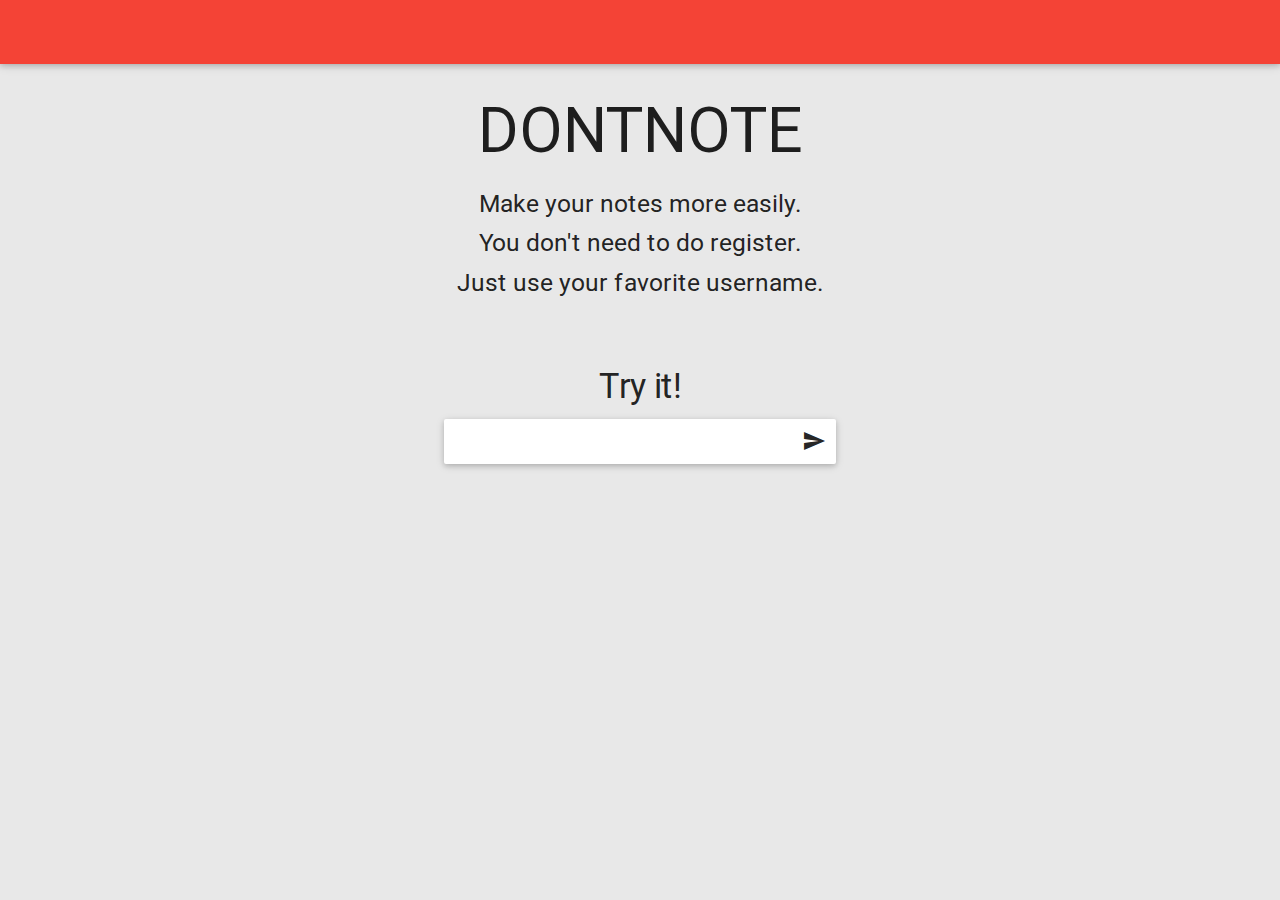
<file: index.html>
<!doctype html> <html class="no-js"> <head> <meta charset="utf-8"> <title></title> <meta name="description" content=""> <meta name="viewport" content="width=device-width,initial-scale=1"> <link href="http://fonts.googleapis.com/icon?family=Material+Icons" rel="stylesheet"><!-- Place favicon.ico and apple-touch-icon.png in the root directory --> <link rel="stylesheet" href="styles/vendor.9bed8a72.css"> <link rel="stylesheet" href="styles/main.7bbfb145.css"> </head> <body data-ng-app="note-app"><!--[if lt IE 7]>
      <p class="browsehappy">You are using an <strong>outdated</strong> browser. Please <a href="http://browsehappy.com/">upgrade your browser</a> to improve your experience.</p>
    <![endif]--> <nav class="red"> <div class="nav-wrapper"> </div> </nav> <div class="container"> <div data-ng-view=""></div> </div> <script>!function(A,n,g,u,l,a,r){A.GoogleAnalyticsObject=l,A[l]=A[l]||function(){
       (A[l].q=A[l].q||[]).push(arguments)},A[l].l=+new Date,a=n.createElement(g),
       r=n.getElementsByTagName(g)[0],a.src=u,r.parentNode.insertBefore(a,r)
       }(window,document,'script','//www.google-analytics.com/analytics.js','ga');

       ga('create', 'UA-XXXXX-X');
       ga('send', 'pageview');</script> <script src="scripts/vendor.ee5827a1.js"></script> <script src="scripts/scripts.a61bd791.js"></script>
</file>
<file: styles/vendor.9bed8a72.css>
.btn,.btn-flat,.btn-large,.waves-effect,a{-webkit-tap-highlight-color:transparent}.btn,.btn-large,a{text-decoration:none}img,legend{border:0}legend,ul{padding:0}.fade-in,ul.staggered-list li{opacity:0}.pagination li,table.centered tbody tr td,table.centered thead tr th{text-align:center}table.bordered>tbody>tr,table.bordered>thead>tr,thead{border-bottom:1px solid #d0d0d0}.tabs,.truncate,nav .brand-logo{white-space:nowrap}.clearfix,.row:after,.toast{clear:both}.picker__table,table{border-collapse:collapse;border-spacing:0}.materialize-red{background-color:#e51c23!important}.materialize-red-text{color:#e51c23!important}.materialize-red.lighten-5{background-color:#fdeaeb!important}.materialize-red-text.text-lighten-5{color:#fdeaeb!important}.materialize-red.lighten-4{background-color:#f8c1c3!important}.materialize-red-text.text-lighten-4{color:#f8c1c3!important}.materialize-red.lighten-3{background-color:#f3989b!important}.materialize-red-text.text-lighten-3{color:#f3989b!important}.materialize-red.lighten-2{background-color:#ee6e73!important}.materialize-red-text.text-lighten-2{color:#ee6e73!important}.materialize-red.lighten-1{background-color:#ea454b!important}.materialize-red-text.text-lighten-1{color:#ea454b!important}.materialize-red.darken-1{background-color:#d0181e!important}.materialize-red-text.text-darken-1{color:#d0181e!important}.materialize-red.darken-2{background-color:#b9151b!important}.materialize-red-text.text-darken-2{color:#b9151b!important}.materialize-red.darken-3{background-color:#a21318!important}.materialize-red-text.text-darken-3{color:#a21318!important}.materialize-red.darken-4{background-color:#8b1014!important}.materialize-red-text.text-darken-4{color:#8b1014!important}.red{background-color:#F44336!important}.red-text{color:#F44336!important}.red.lighten-5{background-color:#FFEBEE!important}.red-text.text-lighten-5{color:#FFEBEE!important}.red.lighten-4{background-color:#FFCDD2!important}.red-text.text-lighten-4{color:#FFCDD2!important}.red.lighten-3{background-color:#EF9A9A!important}.red-text.text-lighten-3{color:#EF9A9A!important}.red.lighten-2{background-color:#E57373!important}.red-text.text-lighten-2{color:#E57373!important}.red.lighten-1{background-color:#EF5350!important}.red-text.text-lighten-1{color:#EF5350!important}.red.darken-1{background-color:#E53935!important}.red-text.text-darken-1{color:#E53935!important}.red.darken-2{background-color:#D32F2F!important}.red-text.text-darken-2{color:#D32F2F!important}.red.darken-3{background-color:#C62828!important}.red-text.text-darken-3{color:#C62828!important}.red.darken-4{background-color:#B71C1C!important}.red-text.text-darken-4{color:#B71C1C!important}.red.accent-1{background-color:#FF8A80!important}.red-text.text-accent-1{color:#FF8A80!important}.red.accent-2{background-color:#FF5252!important}.red-text.text-accent-2{color:#FF5252!important}.red.accent-3{background-color:#FF1744!important}.red-text.text-accent-3{color:#FF1744!important}.red.accent-4{background-color:#D50000!important}.red-text.text-accent-4{color:#D50000!important}.pink{background-color:#e91e63!important}.pink-text{color:#e91e63!important}.pink.lighten-5{background-color:#fce4ec!important}.pink-text.text-lighten-5{color:#fce4ec!important}.pink.lighten-4{background-color:#f8bbd0!important}.pink-text.text-lighten-4{color:#f8bbd0!important}.pink.lighten-3{background-color:#f48fb1!important}.pink-text.text-lighten-3{color:#f48fb1!important}.pink.lighten-2{background-color:#f06292!important}.pink-text.text-lighten-2{color:#f06292!important}.pink.lighten-1{background-color:#ec407a!important}.pink-text.text-lighten-1{color:#ec407a!important}.pink.darken-1{background-color:#d81b60!important}.pink-text.text-darken-1{color:#d81b60!important}.pink.darken-2{background-color:#c2185b!important}.pink-text.text-darken-2{color:#c2185b!important}.pink.darken-3{background-color:#ad1457!important}.pink-text.text-darken-3{color:#ad1457!important}.pink.darken-4{background-color:#880e4f!important}.pink-text.text-darken-4{color:#880e4f!important}.pink.accent-1{background-color:#ff80ab!important}.pink-text.text-accent-1{color:#ff80ab!important}.pink.accent-2{background-color:#ff4081!important}.pink-text.text-accent-2{color:#ff4081!important}.pink.accent-3{background-color:#f50057!important}.pink-text.text-accent-3{color:#f50057!important}.pink.accent-4{background-color:#c51162!important}.pink-text.text-accent-4{color:#c51162!important}.purple{background-color:#9c27b0!important}.purple-text{color:#9c27b0!important}.purple.lighten-5{background-color:#f3e5f5!important}.purple-text.text-lighten-5{color:#f3e5f5!important}.purple.lighten-4{background-color:#e1bee7!important}.purple-text.text-lighten-4{color:#e1bee7!important}.purple.lighten-3{background-color:#ce93d8!important}.purple-text.text-lighten-3{color:#ce93d8!important}.purple.lighten-2{background-color:#ba68c8!important}.purple-text.text-lighten-2{color:#ba68c8!important}.purple.lighten-1{background-color:#ab47bc!important}.purple-text.text-lighten-1{color:#ab47bc!important}.purple.darken-1{background-color:#8e24aa!important}.purple-text.text-darken-1{color:#8e24aa!important}.purple.darken-2{background-color:#7b1fa2!important}.purple-text.text-darken-2{color:#7b1fa2!important}.purple.darken-3{background-color:#6a1b9a!important}.purple-text.text-darken-3{color:#6a1b9a!important}.purple.darken-4{background-color:#4a148c!important}.purple-text.text-darken-4{color:#4a148c!important}.purple.accent-1{background-color:#ea80fc!important}.purple-text.text-accent-1{color:#ea80fc!important}.purple.accent-2{background-color:#e040fb!important}.purple-text.text-accent-2{color:#e040fb!important}.purple.accent-3{background-color:#d500f9!important}.purple-text.text-accent-3{color:#d500f9!important}.purple.accent-4{background-color:#a0f!important}.purple-text.text-accent-4{color:#a0f!important}.deep-purple{background-color:#673ab7!important}.deep-purple-text{color:#673ab7!important}.deep-purple.lighten-5{background-color:#ede7f6!important}.deep-purple-text.text-lighten-5{color:#ede7f6!important}.deep-purple.lighten-4{background-color:#d1c4e9!important}.deep-purple-text.text-lighten-4{color:#d1c4e9!important}.deep-purple.lighten-3{background-color:#b39ddb!important}.deep-purple-text.text-lighten-3{color:#b39ddb!important}.deep-purple.lighten-2{background-color:#9575cd!important}.deep-purple-text.text-lighten-2{color:#9575cd!important}.deep-purple.lighten-1{background-color:#7e57c2!important}.deep-purple-text.text-lighten-1{color:#7e57c2!important}.deep-purple.darken-1{background-color:#5e35b1!important}.deep-purple-text.text-darken-1{color:#5e35b1!important}.deep-purple.darken-2{background-color:#512da8!important}.deep-purple-text.text-darken-2{color:#512da8!important}.deep-purple.darken-3{background-color:#4527a0!important}.deep-purple-text.text-darken-3{color:#4527a0!important}.deep-purple.darken-4{background-color:#311b92!important}.deep-purple-text.text-darken-4{color:#311b92!important}.deep-purple.accent-1{background-color:#b388ff!important}.deep-purple-text.text-accent-1{color:#b388ff!important}.deep-purple.accent-2{background-color:#7c4dff!important}.deep-purple-text.text-accent-2{color:#7c4dff!important}.deep-purple.accent-3{background-color:#651fff!important}.deep-purple-text.text-accent-3{color:#651fff!important}.deep-purple.accent-4{background-color:#6200ea!important}.deep-purple-text.text-accent-4{color:#6200ea!important}.indigo{background-color:#3f51b5!important}.indigo-text{color:#3f51b5!important}.indigo.lighten-5{background-color:#e8eaf6!important}.indigo-text.text-lighten-5{color:#e8eaf6!important}.indigo.lighten-4{background-color:#c5cae9!important}.indigo-text.text-lighten-4{color:#c5cae9!important}.indigo.lighten-3{background-color:#9fa8da!important}.indigo-text.text-lighten-3{color:#9fa8da!important}.indigo.lighten-2{background-color:#7986cb!important}.indigo-text.text-lighten-2{color:#7986cb!important}.indigo.lighten-1{background-color:#5c6bc0!important}.indigo-text.text-lighten-1{color:#5c6bc0!important}.indigo.darken-1{background-color:#3949ab!important}.indigo-text.text-darken-1{color:#3949ab!important}.indigo.darken-2{background-color:#303f9f!important}.indigo-text.text-darken-2{color:#303f9f!important}.indigo.darken-3{background-color:#283593!important}.indigo-text.text-darken-3{color:#283593!important}.indigo.darken-4{background-color:#1a237e!important}.indigo-text.text-darken-4{color:#1a237e!important}.indigo.accent-1{background-color:#8c9eff!important}.indigo-text.text-accent-1{color:#8c9eff!important}.indigo.accent-2{background-color:#536dfe!important}.indigo-text.text-accent-2{color:#536dfe!important}.indigo.accent-3{background-color:#3d5afe!important}.indigo-text.text-accent-3{color:#3d5afe!important}.indigo.accent-4{background-color:#304ffe!important}.indigo-text.text-accent-4{color:#304ffe!important}.blue{background-color:#2196F3!important}.blue-text{color:#2196F3!important}.blue.lighten-5{background-color:#E3F2FD!important}.blue-text.text-lighten-5{color:#E3F2FD!important}.blue.lighten-4{background-color:#BBDEFB!important}.blue-text.text-lighten-4{color:#BBDEFB!important}.blue.lighten-3{background-color:#90CAF9!important}.blue-text.text-lighten-3{color:#90CAF9!important}.blue.lighten-2{background-color:#64B5F6!important}.blue-text.text-lighten-2{color:#64B5F6!important}.blue.lighten-1{background-color:#42A5F5!important}.blue-text.text-lighten-1{color:#42A5F5!important}.blue.darken-1{background-color:#1E88E5!important}.blue-text.text-darken-1{color:#1E88E5!important}.blue.darken-2{background-color:#1976D2!important}.blue-text.text-darken-2{color:#1976D2!important}.blue.darken-3{background-color:#1565C0!important}.blue-text.text-darken-3{color:#1565C0!important}.blue.darken-4{background-color:#0D47A1!important}.blue-text.text-darken-4{color:#0D47A1!important}.blue.accent-1{background-color:#82B1FF!important}.blue-text.text-accent-1{color:#82B1FF!important}.blue.accent-2{background-color:#448AFF!important}.blue-text.text-accent-2{color:#448AFF!important}.blue.accent-3{background-color:#2979FF!important}.blue-text.text-accent-3{color:#2979FF!important}.blue.accent-4{background-color:#2962FF!important}.blue-text.text-accent-4{color:#2962FF!important}.light-blue{background-color:#03a9f4!important}.light-blue-text{color:#03a9f4!important}.light-blue.lighten-5{background-color:#e1f5fe!important}.light-blue-text.text-lighten-5{color:#e1f5fe!important}.light-blue.lighten-4{background-color:#b3e5fc!important}.light-blue-text.text-lighten-4{color:#b3e5fc!important}.light-blue.lighten-3{background-color:#81d4fa!important}.light-blue-text.text-lighten-3{color:#81d4fa!important}.light-blue.lighten-2{background-color:#4fc3f7!important}.light-blue-text.text-lighten-2{color:#4fc3f7!important}.light-blue.lighten-1{background-color:#29b6f6!important}.light-blue-text.text-lighten-1{color:#29b6f6!important}.light-blue.darken-1{background-color:#039be5!important}.light-blue-text.text-darken-1{color:#039be5!important}.light-blue.darken-2{background-color:#0288d1!important}.light-blue-text.text-darken-2{color:#0288d1!important}.light-blue.darken-3{background-color:#0277bd!important}.light-blue-text.text-darken-3{color:#0277bd!important}.light-blue.darken-4{background-color:#01579b!important}.light-blue-text.text-darken-4{color:#01579b!important}.light-blue.accent-1{background-color:#80d8ff!important}.light-blue-text.text-accent-1{color:#80d8ff!important}.light-blue.accent-2{background-color:#40c4ff!important}.light-blue-text.text-accent-2{color:#40c4ff!important}.light-blue.accent-3{background-color:#00b0ff!important}.light-blue-text.text-accent-3{color:#00b0ff!important}.light-blue.accent-4{background-color:#0091ea!important}.light-blue-text.text-accent-4{color:#0091ea!important}.cyan{background-color:#00bcd4!important}.cyan-text{color:#00bcd4!important}.cyan.lighten-5{background-color:#e0f7fa!important}.cyan-text.text-lighten-5{color:#e0f7fa!important}.cyan.lighten-4{background-color:#b2ebf2!important}.cyan-text.text-lighten-4{color:#b2ebf2!important}.cyan.lighten-3{background-color:#80deea!important}.cyan-text.text-lighten-3{color:#80deea!important}.cyan.lighten-2{background-color:#4dd0e1!important}.cyan-text.text-lighten-2{color:#4dd0e1!important}.cyan.lighten-1{background-color:#26c6da!important}.cyan-text.text-lighten-1{color:#26c6da!important}.cyan.darken-1{background-color:#00acc1!important}.cyan-text.text-darken-1{color:#00acc1!important}.cyan.darken-2{background-color:#0097a7!important}.cyan-text.text-darken-2{color:#0097a7!important}.cyan.darken-3{background-color:#00838f!important}.cyan-text.text-darken-3{color:#00838f!important}.cyan.darken-4{background-color:#006064!important}.cyan-text.text-darken-4{color:#006064!important}.cyan.accent-1{background-color:#84ffff!important}.cyan-text.text-accent-1{color:#84ffff!important}.cyan.accent-2{background-color:#18ffff!important}.cyan-text.text-accent-2{color:#18ffff!important}.cyan.accent-3{background-color:#00e5ff!important}.cyan-text.text-accent-3{color:#00e5ff!important}.cyan.accent-4{background-color:#00b8d4!important}.cyan-text.text-accent-4{color:#00b8d4!important}.teal{background-color:#009688!important}.teal-text{color:#009688!important}.teal.lighten-5{background-color:#e0f2f1!important}.teal-text.text-lighten-5{color:#e0f2f1!important}.teal.lighten-4{background-color:#b2dfdb!important}.teal-text.text-lighten-4{color:#b2dfdb!important}.teal.lighten-3{background-color:#80cbc4!important}.teal-text.text-lighten-3{color:#80cbc4!important}.teal.lighten-2{background-color:#4db6ac!important}.teal-text.text-lighten-2{color:#4db6ac!important}.teal.lighten-1{background-color:#26a69a!important}.teal-text.text-lighten-1{color:#26a69a!important}.teal.darken-1{background-color:#00897b!important}.teal-text.text-darken-1{color:#00897b!important}.teal.darken-2{background-color:#00796b!important}.teal-text.text-darken-2{color:#00796b!important}.teal.darken-3{background-color:#00695c!important}.teal-text.text-darken-3{color:#00695c!important}.teal.darken-4{background-color:#004d40!important}.teal-text.text-darken-4{color:#004d40!important}.teal.accent-1{background-color:#a7ffeb!important}.teal-text.text-accent-1{color:#a7ffeb!important}.teal.accent-2{background-color:#64ffda!important}.teal-text.text-accent-2{color:#64ffda!important}.teal.accent-3{background-color:#1de9b6!important}.teal-text.text-accent-3{color:#1de9b6!important}.teal.accent-4{background-color:#00bfa5!important}.teal-text.text-accent-4{color:#00bfa5!important}.green{background-color:#4CAF50!important}.green-text{color:#4CAF50!important}.green.lighten-5{background-color:#E8F5E9!important}.green-text.text-lighten-5{color:#E8F5E9!important}.green.lighten-4{background-color:#C8E6C9!important}.green-text.text-lighten-4{color:#C8E6C9!important}.green.lighten-3{background-color:#A5D6A7!important}.green-text.text-lighten-3{color:#A5D6A7!important}.green.lighten-2{background-color:#81C784!important}.green-text.text-lighten-2{color:#81C784!important}.green.lighten-1{background-color:#66BB6A!important}.green-text.text-lighten-1{color:#66BB6A!important}.green.darken-1{background-color:#43A047!important}.green-text.text-darken-1{color:#43A047!important}.green.darken-2{background-color:#388E3C!important}.green-text.text-darken-2{color:#388E3C!important}.green.darken-3{background-color:#2E7D32!important}.green-text.text-darken-3{color:#2E7D32!important}.green.darken-4{background-color:#1B5E20!important}.green-text.text-darken-4{color:#1B5E20!important}.green.accent-1{background-color:#B9F6CA!important}.green-text.text-accent-1{color:#B9F6CA!important}.green.accent-2{background-color:#69F0AE!important}.green-text.text-accent-2{color:#69F0AE!important}.green.accent-3{background-color:#00E676!important}.green-text.text-accent-3{color:#00E676!important}.green.accent-4{background-color:#00C853!important}.green-text.text-accent-4{color:#00C853!important}.light-green{background-color:#8bc34a!important}.light-green-text{color:#8bc34a!important}.light-green.lighten-5{background-color:#f1f8e9!important}.light-green-text.text-lighten-5{color:#f1f8e9!important}.light-green.lighten-4{background-color:#dcedc8!important}.light-green-text.text-lighten-4{color:#dcedc8!important}.light-green.lighten-3{background-color:#c5e1a5!important}.light-green-text.text-lighten-3{color:#c5e1a5!important}.light-green.lighten-2{background-color:#aed581!important}.light-green-text.text-lighten-2{color:#aed581!important}.light-green.lighten-1{background-color:#9ccc65!important}.light-green-text.text-lighten-1{color:#9ccc65!important}.light-green.darken-1{background-color:#7cb342!important}.light-green-text.text-darken-1{color:#7cb342!important}.light-green.darken-2{background-color:#689f38!important}.light-green-text.text-darken-2{color:#689f38!important}.light-green.darken-3{background-color:#558b2f!important}.light-green-text.text-darken-3{color:#558b2f!important}.light-green.darken-4{background-color:#33691e!important}.light-green-text.text-darken-4{color:#33691e!important}.light-green.accent-1{background-color:#ccff90!important}.light-green-text.text-accent-1{color:#ccff90!important}.light-green.accent-2{background-color:#b2ff59!important}.light-green-text.text-accent-2{color:#b2ff59!important}.light-green.accent-3{background-color:#76ff03!important}.light-green-text.text-accent-3{color:#76ff03!important}.light-green.accent-4{background-color:#64dd17!important}.light-green-text.text-accent-4{color:#64dd17!important}.lime{background-color:#cddc39!important}.lime-text{color:#cddc39!important}.lime.lighten-5{background-color:#f9fbe7!important}.lime-text.text-lighten-5{color:#f9fbe7!important}.lime.lighten-4{background-color:#f0f4c3!important}.lime-text.text-lighten-4{color:#f0f4c3!important}.lime.lighten-3{background-color:#e6ee9c!important}.lime-text.text-lighten-3{color:#e6ee9c!important}.lime.lighten-2{background-color:#dce775!important}.lime-text.text-lighten-2{color:#dce775!important}.lime.lighten-1{background-color:#d4e157!important}.lime-text.text-lighten-1{color:#d4e157!important}.lime.darken-1{background-color:#c0ca33!important}.lime-text.text-darken-1{color:#c0ca33!important}.lime.darken-2{background-color:#afb42b!important}.lime-text.text-darken-2{color:#afb42b!important}.lime.darken-3{background-color:#9e9d24!important}.lime-text.text-darken-3{color:#9e9d24!important}.lime.darken-4{background-color:#827717!important}.lime-text.text-darken-4{color:#827717!important}.lime.accent-1{background-color:#f4ff81!important}.lime-text.text-accent-1{color:#f4ff81!important}.lime.accent-2{background-color:#eeff41!important}.lime-text.text-accent-2{color:#eeff41!important}.lime.accent-3{background-color:#c6ff00!important}.lime-text.text-accent-3{color:#c6ff00!important}.lime.accent-4{background-color:#aeea00!important}.lime-text.text-accent-4{color:#aeea00!important}.yellow{background-color:#ffeb3b!important}.yellow-text{color:#ffeb3b!important}.yellow.lighten-5{background-color:#fffde7!important}.yellow-text.text-lighten-5{color:#fffde7!important}.yellow.lighten-4{background-color:#fff9c4!important}.yellow-text.text-lighten-4{color:#fff9c4!important}.yellow.lighten-3{background-color:#fff59d!important}.yellow-text.text-lighten-3{color:#fff59d!important}.yellow.lighten-2{background-color:#fff176!important}.yellow-text.text-lighten-2{color:#fff176!important}.yellow.lighten-1{background-color:#ffee58!important}.yellow-text.text-lighten-1{color:#ffee58!important}.yellow.darken-1{background-color:#fdd835!important}.yellow-text.text-darken-1{color:#fdd835!important}.yellow.darken-2{background-color:#fbc02d!important}.yellow-text.text-darken-2{color:#fbc02d!important}.yellow.darken-3{background-color:#f9a825!important}.yellow-text.text-darken-3{color:#f9a825!important}.yellow.darken-4{background-color:#f57f17!important}.yellow-text.text-darken-4{color:#f57f17!important}.yellow.accent-1{background-color:#ffff8d!important}.yellow-text.text-accent-1{color:#ffff8d!important}.yellow.accent-2{background-color:#ff0!important}.yellow-text.text-accent-2{color:#ff0!important}.yellow.accent-3{background-color:#ffea00!important}.yellow-text.text-accent-3{color:#ffea00!important}.yellow.accent-4{background-color:#ffd600!important}.yellow-text.text-accent-4{color:#ffd600!important}.amber{background-color:#ffc107!important}.amber-text{color:#ffc107!important}.amber.lighten-5{background-color:#fff8e1!important}.amber-text.text-lighten-5{color:#fff8e1!important}.amber.lighten-4{background-color:#ffecb3!important}.amber-text.text-lighten-4{color:#ffecb3!important}.amber.lighten-3{background-color:#ffe082!important}.amber-text.text-lighten-3{color:#ffe082!important}.amber.lighten-2{background-color:#ffd54f!important}.amber-text.text-lighten-2{color:#ffd54f!important}.amber.lighten-1{background-color:#ffca28!important}.amber-text.text-lighten-1{color:#ffca28!important}.amber.darken-1{background-color:#ffb300!important}.amber-text.text-darken-1{color:#ffb300!important}.amber.darken-2{background-color:#ffa000!important}.amber-text.text-darken-2{color:#ffa000!important}.amber.darken-3{background-color:#ff8f00!important}.amber-text.text-darken-3{color:#ff8f00!important}.amber.darken-4{background-color:#ff6f00!important}.amber-text.text-darken-4{color:#ff6f00!important}.amber.accent-1{background-color:#ffe57f!important}.amber-text.text-accent-1{color:#ffe57f!important}.amber.accent-2{background-color:#ffd740!important}.amber-text.text-accent-2{color:#ffd740!important}.amber.accent-3{background-color:#ffc400!important}.amber-text.text-accent-3{color:#ffc400!important}.amber.accent-4{background-color:#ffab00!important}.amber-text.text-accent-4{color:#ffab00!important}.orange{background-color:#ff9800!important}.orange-text{color:#ff9800!important}.orange.lighten-5{background-color:#fff3e0!important}.orange-text.text-lighten-5{color:#fff3e0!important}.orange.lighten-4{background-color:#ffe0b2!important}.orange-text.text-lighten-4{color:#ffe0b2!important}.orange.lighten-3{background-color:#ffcc80!important}.orange-text.text-lighten-3{color:#ffcc80!important}.orange.lighten-2{background-color:#ffb74d!important}.orange-text.text-lighten-2{color:#ffb74d!important}.orange.lighten-1{background-color:#ffa726!important}.orange-text.text-lighten-1{color:#ffa726!important}.orange.darken-1{background-color:#fb8c00!important}.orange-text.text-darken-1{color:#fb8c00!important}.orange.darken-2{background-color:#f57c00!important}.orange-text.text-darken-2{color:#f57c00!important}.orange.darken-3{background-color:#ef6c00!important}.orange-text.text-darken-3{color:#ef6c00!important}.orange.darken-4{background-color:#e65100!important}.orange-text.text-darken-4{color:#e65100!important}.orange.accent-1{background-color:#ffd180!important}.orange-text.text-accent-1{color:#ffd180!important}.orange.accent-2{background-color:#ffab40!important}.orange-text.text-accent-2{color:#ffab40!important}.orange.accent-3{background-color:#ff9100!important}.orange-text.text-accent-3{color:#ff9100!important}.orange.accent-4{background-color:#ff6d00!important}.orange-text.text-accent-4{color:#ff6d00!important}.deep-orange{background-color:#ff5722!important}.deep-orange-text{color:#ff5722!important}.deep-orange.lighten-5{background-color:#fbe9e7!important}.deep-orange-text.text-lighten-5{color:#fbe9e7!important}.deep-orange.lighten-4{background-color:#ffccbc!important}.deep-orange-text.text-lighten-4{color:#ffccbc!important}.deep-orange.lighten-3{background-color:#ffab91!important}.deep-orange-text.text-lighten-3{color:#ffab91!important}.deep-orange.lighten-2{background-color:#ff8a65!important}.deep-orange-text.text-lighten-2{color:#ff8a65!important}.deep-orange.lighten-1{background-color:#ff7043!important}.deep-orange-text.text-lighten-1{color:#ff7043!important}.deep-orange.darken-1{background-color:#f4511e!important}.deep-orange-text.text-darken-1{color:#f4511e!important}.deep-orange.darken-2{background-color:#e64a19!important}.deep-orange-text.text-darken-2{color:#e64a19!important}.deep-orange.darken-3{background-color:#d84315!important}.deep-orange-text.text-darken-3{color:#d84315!important}.deep-orange.darken-4{background-color:#bf360c!important}.deep-orange-text.text-darken-4{color:#bf360c!important}.deep-orange.accent-1{background-color:#ff9e80!important}.deep-orange-text.text-accent-1{color:#ff9e80!important}.deep-orange.accent-2{background-color:#ff6e40!important}.deep-orange-text.text-accent-2{color:#ff6e40!important}.deep-orange.accent-3{background-color:#ff3d00!important}.deep-orange-text.text-accent-3{color:#ff3d00!important}.deep-orange.accent-4{background-color:#dd2c00!important}.deep-orange-text.text-accent-4{color:#dd2c00!important}.brown{background-color:#795548!important}.brown-text{color:#795548!important}.brown.lighten-5{background-color:#efebe9!important}.brown-text.text-lighten-5{color:#efebe9!important}.brown.lighten-4{background-color:#d7ccc8!important}.brown-text.text-lighten-4{color:#d7ccc8!important}.brown.lighten-3{background-color:#bcaaa4!important}.brown-text.text-lighten-3{color:#bcaaa4!important}.brown.lighten-2{background-color:#a1887f!important}.brown-text.text-lighten-2{color:#a1887f!important}.brown.lighten-1{background-color:#8d6e63!important}.brown-text.text-lighten-1{color:#8d6e63!important}.brown.darken-1{background-color:#6d4c41!important}.brown-text.text-darken-1{color:#6d4c41!important}.brown.darken-2{background-color:#5d4037!important}.brown-text.text-darken-2{color:#5d4037!important}.brown.darken-3{background-color:#4e342e!important}.brown-text.text-darken-3{color:#4e342e!important}.brown.darken-4{background-color:#3e2723!important}.brown-text.text-darken-4{color:#3e2723!important}.blue-grey{background-color:#607d8b!important}.blue-grey-text{color:#607d8b!important}.blue-grey.lighten-5{background-color:#eceff1!important}.blue-grey-text.text-lighten-5{color:#eceff1!important}.blue-grey.lighten-4{background-color:#cfd8dc!important}.blue-grey-text.text-lighten-4{color:#cfd8dc!important}.blue-grey.lighten-3{background-color:#b0bec5!important}.blue-grey-text.text-lighten-3{color:#b0bec5!important}.blue-grey.lighten-2{background-color:#90a4ae!important}.blue-grey-text.text-lighten-2{color:#90a4ae!important}.blue-grey.lighten-1{background-color:#78909c!important}.blue-grey-text.text-lighten-1{color:#78909c!important}.blue-grey.darken-1{background-color:#546e7a!important}.blue-grey-text.text-darken-1{color:#546e7a!important}.blue-grey.darken-2{background-color:#455a64!important}.blue-grey-text.text-darken-2{color:#455a64!important}.blue-grey.darken-3{background-color:#37474f!important}.blue-grey-text.text-darken-3{color:#37474f!important}.blue-grey.darken-4{background-color:#263238!important}.blue-grey-text.text-darken-4{color:#263238!important}.grey{background-color:#9e9e9e!important}.grey-text{color:#9e9e9e!important}.grey.lighten-5{background-color:#fafafa!important}.grey-text.text-lighten-5{color:#fafafa!important}.grey.lighten-4{background-color:#f5f5f5!important}.grey-text.text-lighten-4{color:#f5f5f5!important}.grey.lighten-3{background-color:#eee!important}.grey-text.text-lighten-3{color:#eee!important}.grey.lighten-2{background-color:#e0e0e0!important}.grey-text.text-lighten-2{color:#e0e0e0!important}.grey.lighten-1{background-color:#bdbdbd!important}.grey-text.text-lighten-1{color:#bdbdbd!important}.grey.darken-1{background-color:#757575!important}.grey-text.text-darken-1{color:#757575!important}.grey.darken-2{background-color:#616161!important}.grey-text.text-darken-2{color:#616161!important}.grey.darken-3{background-color:#424242!important}.grey-text.text-darken-3{color:#424242!important}.grey.darken-4{background-color:#212121!important}.grey-text.text-darken-4{color:#212121!important}.shades.black{background-color:#000!important}.shades-text.text-black{color:#000!important}.shades.white{background-color:#FFF!important}.shades-text.text-white{color:#FFF!important}.shades.transparent{background-color:transparent!important}.shades-text.text-transparent{color:transparent!important}.black{background-color:#000!important}.black-text{color:#000!important}.white{background-color:#FFF!important}.white-text{color:#FFF!important}.transparent{background-color:transparent!important}.transparent-text{color:transparent!important}/*! normalize.css v3.0.3 | MIT License | github.com/necolas/normalize.css */html{-ms-text-size-adjust:100%;-webkit-text-size-adjust:100%}body{margin:0}article,aside,details,figcaption,figure,footer,header,hgroup,main,menu,nav,section,summary{display:block}audio,canvas,progress,video{display:inline-block;vertical-align:baseline}audio:not([controls]){display:none;height:0}[hidden],template{display:none}.toast,.valign-wrapper{display:-webkit-flex;display:-ms-flexbox}a{background-color:transparent;color:#039be5}a:active,a:hover{outline:0}abbr[title]{border-bottom:1px dotted}b,optgroup,strong{font-weight:700}dfn{font-style:italic}mark{background:#ff0;color:#000}sub,sup{font-size:75%;line-height:0;position:relative;vertical-align:baseline}sup{top:-.5em}sub{bottom:-.25em}svg:not(:root){overflow:hidden}figure{margin:1em 40px}hr{box-sizing:content-box;height:0}pre,textarea{overflow:auto}code,kbd,pre,samp{font-family:monospace,monospace;font-size:1em}button,input,optgroup,select,textarea{color:inherit;font:inherit;margin:0}button{overflow:visible}button,select{text-transform:none}button,html input[type=button],input[type=reset],input[type=submit]{-webkit-appearance:button;cursor:pointer}button[disabled],html input[disabled]{cursor:default}button::-moz-focus-inner,input::-moz-focus-inner{border:0;padding:0}input{line-height:normal}input[type=checkbox],input[type=radio]{box-sizing:border-box;padding:0}input[type=number]::-webkit-inner-spin-button,input[type=number]::-webkit-outer-spin-button{height:auto}input[type=search]{-webkit-appearance:textfield;box-sizing:content-box}input[type=search]::-webkit-search-cancel-button,input[type=search]::-webkit-search-decoration{-webkit-appearance:none}fieldset{border:1px solid silver;margin:0 2px;padding:.35em .625em .75em}*,:after,:before{box-sizing:inherit}.collapsible-body,.row .col,html,span.badge{box-sizing:border-box}ul{list-style-type:none}ul.browser-default{list-style-type:initial}.valign-wrapper{display:flex;-webkit-align-items:center;-ms-flex-align:center;align-items:center}.valign-wrapper .valign{display:block}ul li{list-style-type:none}.z-depth-0{box-shadow:none!important}.btn,.btn-floating,.btn-large,.card,.card-panel,.collapsible,.dropdown-content,.side-nav,.toast,.z-depth-1,nav{box-shadow:0 2px 5px 0 rgba(0,0,0,.16),0 2px 10px 0 rgba(0,0,0,.12)}.btn-floating:hover,.btn-large:hover,.btn:hover,.z-depth-1-half{box-shadow:0 5px 11px 0 rgba(0,0,0,.18),0 4px 15px 0 rgba(0,0,0,.15)}.z-depth-2{box-shadow:0 8px 17px 0 rgba(0,0,0,.2),0 6px 20px 0 rgba(0,0,0,.19)}.z-depth-3{box-shadow:0 12px 15px 0 rgba(0,0,0,.24),0 17px 50px 0 rgba(0,0,0,.19)}.modal,.z-depth-4{box-shadow:0 16px 28px 0 rgba(0,0,0,.22),0 25px 55px 0 rgba(0,0,0,.21)}.z-depth-5{box-shadow:0 27px 24px 0 rgba(0,0,0,.2),0 40px 77px 0 rgba(0,0,0,.22)}.hoverable{transition:box-shadow .25s;box-shadow:0}.hoverable:hover{transition:box-shadow .25s;box-shadow:0 8px 17px 0 rgba(0,0,0,.2),0 6px 20px 0 rgba(0,0,0,.19)}.divider{height:1px;overflow:hidden;background-color:#e0e0e0}.pagination li.active,footer.page-footer{background-color:#ee6e73}blockquote{margin:20px 0;padding-left:1.5rem;border-left:5px solid #ee6e73}i{line-height:inherit}i.left{float:left;margin-right:15px}i.right{float:right;margin-left:15px}i.tiny{font-size:1rem}i.small{font-size:2rem}i.medium{font-size:4rem}i.large{font-size:6rem}img.responsive-img,video.responsive-video{max-width:100%;height:auto}.pagination li{display:inline-block;font-size:1.2rem;padding:0 10px;line-height:30px;border-radius:2px}.pagination li a{color:#444}.pagination li.active a{color:#fff}.pagination li.disabled a{cursor:default;color:#999}.card .card-title.activator,nav ul a{cursor:pointer}.pagination li i{font-size:2.2rem;vertical-align:middle}.pagination li.pages ul li{display:inline-block;float:none}.breadcrumb{font-size:18px;color:rgba(255,255,255,.7)}.breadcrumb [class*=mdi-],.breadcrumb [class^=mdi-],.breadcrumb i,.breadcrumb i.material-icons{display:inline-block;float:left;font-size:24px}.breadcrumb:before{content:'\E5CC';color:rgba(255,255,255,.7);vertical-align:top;display:inline-block;font-family:'Material Icons';font-weight:400;font-style:normal;font-size:25px;margin:0 10px 0 8px;-webkit-font-smoothing:antialiased}.breadcrumb:first-child:before{display:none}.breadcrumb:last-child{color:#fff}.parallax-container{position:relative;overflow:hidden;height:500px}.parallax,.parallax img{position:absolute;bottom:0}.parallax{top:0;left:0;right:0;z-index:-1}.parallax img{display:none;left:50%;min-width:100%;min-height:100%;-webkit-transform:translate3d(0,0,0);transform:translate3d(0,0,0);-webkit-transform:translateX(-50%);transform:translateX(-50%)}.collection,.pin-bottom,.pin-top{position:relative}.pinned{position:fixed!important}.fade-in{-webkit-transform-origin:0 50%;transform-origin:0 50%}@media only screen and (max-width:600px){.hide-on-small-and-down,.hide-on-small-only{display:none!important}}@media only screen and (max-width:992px){.pagination{width:100%}.pagination li.next,.pagination li.prev{width:10%}.pagination li.pages{width:80%;overflow:hidden;white-space:nowrap}.hide-on-med-and-down{display:none!important}}@media only screen and (min-width:601px){.hide-on-med-and-up{display:none!important}}@media only screen and (min-width:600px) and (max-width:992px){.hide-on-med-only{display:none!important}}@media only screen and (min-width:993px){.hide-on-large-only{display:none!important}.show-on-large{display:block!important}}@media only screen and (min-width:600px) and (max-width:992px){.show-on-medium{display:block!important}}@media only screen and (min-width:601px){.show-on-medium-and-up{display:block!important}}@media only screen and (max-width:992px){.show-on-medium-and-down{display:block!important}}@media only screen and (max-width:600px){.show-on-small{display:block!important}.center-on-small-only{text-align:center}}footer.page-footer{margin-top:20px;padding-top:20px}footer.page-footer .footer-copyright{overflow:hidden;height:50px;line-height:50px;color:rgba(255,255,255,.8);background-color:rgba(51,51,51,.08)}table.highlight>tbody>tr:hover,table.striped>tbody>tr:nth-child(odd){background-color:#f2f2f2}table,td,th{border:none}table{width:100%;display:table}table.striped>tbody>tr>td{border-radius:0}table.highlight>tbody>tr{transition:background-color .25s ease}td,th{padding:15px 5px;display:table-cell;text-align:left;vertical-align:middle;border-radius:2px}@media only screen and (max-width:992px){table.responsive-table{width:100%;border-collapse:collapse;border-spacing:0;display:block;position:relative}table.responsive-table td:empty:before{content:'\00a0'}table.responsive-table td,table.responsive-table th{margin:0;vertical-align:top}table.responsive-table thead{display:block;float:left;border:0;border-right:1px solid #d0d0d0}table.responsive-table thead tr{display:block;padding:0 10px 0 0}table.responsive-table thead tr th::before{content:"\00a0"}table.responsive-table tbody{display:block;width:auto;position:relative;overflow-x:auto;white-space:nowrap}table.responsive-table tbody tr{display:inline-block;vertical-align:top}table.responsive-table th{display:block;text-align:right}table.responsive-table td{display:block;min-height:1.25em;text-align:left}table.responsive-table tr{padding:0 10px}table.responsive-table.bordered th{border-bottom:0;border-left:0}table.responsive-table.bordered td{border-left:0;border-right:0;border-bottom:0}table.responsive-table.bordered tr{border:0}table.responsive-table.bordered tbody tr{border-right:1px solid #d0d0d0}}.collection{margin:.5rem 0 1rem;border:1px solid #e0e0e0;border-radius:2px;overflow:hidden}.collection .collection-item{background-color:#fff;line-height:1.5rem;padding:10px 20px;margin:0;border-bottom:1px solid #e0e0e0}.collection .collection-item.avatar{min-height:84px;padding-left:72px;position:relative}.collection .collection-item.avatar .circle{position:absolute;width:42px;height:42px;overflow:hidden;left:15px;display:inline-block;vertical-align:middle}.collection .collection-item.avatar i.circle{font-size:18px;line-height:42px;color:#fff;background-color:#999;text-align:center}.collection .collection-item.avatar .title{font-size:16px}.collection .collection-item.avatar p{margin:0}.collection .collection-item.avatar .secondary-content{position:absolute;top:16px;right:16px}.collection .collection-item:last-child{border-bottom:none}.collection .collection-item.active{background-color:#26a69a;color:#eafaf9}.collection .collection-item.active .secondary-content{color:#fff}.collection a.collection-item{display:block;transition:.25s;color:#26a69a}.collection a.collection-item:not(.active):hover{background-color:#ddd}.collection.with-header .collection-header{background-color:#fff;border-bottom:1px solid #e0e0e0;padding:10px 20px}.collection.with-header .collection-item{padding-left:30px}.collection.with-header .collection-item.avatar{padding-left:72px}.secondary-content{float:right;color:#26a69a}.collapsible .collection{margin:0;border:none}span.badge{min-width:3rem;padding:0 6px;text-align:center;font-size:1rem;line-height:inherit;color:#757575;position:absolute;right:15px}nav,nav a{color:#fff}span.badge.new{font-weight:300;font-size:.8rem;color:#fff;background-color:#26a69a;border-radius:2px}h1,h2,h3,h4,h5,h6,html{font-weight:400}span.badge.new:after{content:" new"}nav ul a span.badge{position:static;margin-left:4px;line-height:0}.video-container{position:relative;padding-bottom:56.25%;height:0;overflow:hidden}.video-container embed,.video-container iframe,.video-container object{position:absolute;top:0;left:0;width:100%;height:100%}.progress{position:relative;height:4px;display:block;width:100%;background-color:#acece6;border-radius:2px;margin:.5rem 0 1rem;overflow:hidden}.progress .determinate,.progress .indeterminate{background-color:#26a69a}.progress .determinate{position:absolute;top:0;left:0;bottom:0;transition:width .3s linear}nav ul a,nav ul li{transition:background-color .3s}.progress .indeterminate:after,.progress .indeterminate:before{content:'';position:absolute;background-color:inherit;left:0;top:0;bottom:0;will-change:left,right}.progress .indeterminate:before{-webkit-animation:indeterminate 2.1s cubic-bezier(.65,.815,.735,.395) infinite;animation:indeterminate 2.1s cubic-bezier(.65,.815,.735,.395) infinite}.progress .indeterminate:after{-webkit-animation:indeterminate-short 2.1s cubic-bezier(.165,.84,.44,1) infinite;animation:indeterminate-short 2.1s cubic-bezier(.165,.84,.44,1) infinite;-webkit-animation-delay:1.15s;animation-delay:1.15s}.row .col[class*=push-],.row .col[class*=pull-],nav .nav-wrapper{position:relative}nav ul a:hover,nav ul li.active{background-color:rgba(0,0,0,.1)}@-webkit-keyframes indeterminate{0%{left:-35%;right:100%}100%,60%{left:100%;right:-90%}}@keyframes indeterminate{0%{left:-35%;right:100%}100%,60%{left:100%;right:-90%}}@-webkit-keyframes indeterminate-short{0%{left:-200%;right:100%}100%,60%{left:107%;right:-8%}}@keyframes indeterminate-short{0%{left:-200%;right:100%}100%,60%{left:107%;right:-8%}}.row .col.s1,.row .col.s10,.row .col.s11,.row .col.s12,.row .col.s2,.row .col.s3,.row .col.s4,.row .col.s5,.row .col.s7,.row .col.s8,.row .col.s9{left:auto;right:auto}.hide{display:none!important}.left-align{text-align:left}.right-align{text-align:right}.btn,.btn-floating i,.btn-large,.center,.center-align,.material-tooltip,.tabs .tab{text-align:center}.left{float:left!important}.right{float:right!important}.row .col,nav ul li,nav ul.left{float:left}.no-select,input[type=range],input[type=range]+.thumb{-webkit-touch-callout:none;-webkit-user-select:none;-moz-user-select:none;-ms-user-select:none;user-select:none}.circle{border-radius:50%}.center-block{display:block;margin-left:auto;margin-right:auto}.truncate{display:block;overflow:hidden;text-overflow:ellipsis}.no-padding{padding:0!important}.material-icons{text-rendering:optimizeLegibility;-webkit-font-feature-settings:'liga';-moz-font-feature-settings:'liga';font-feature-settings:'liga'}.container{margin:0 auto;max-width:1280px;width:90%}@media only screen and (min-width:601px){.container{width:85%}}@media only screen and (min-width:993px){.container{width:70%}}.container .row{margin-left:-.75rem;margin-right:-.75rem}.row,.row .col.s1,.row .col.s10,.row .col.s11,.row .col.s12,.row .col.s2,.row .col.s3,.row .col.s4,.row .col.s5,.row .col.s7,.row .col.s8,.row .col.s9{margin-left:auto}.section{padding-top:1rem;padding-bottom:1rem}.section.no-pad{padding:0}.section.no-pad-bot{padding-bottom:0}.section.no-pad-top{padding-top:0}.row{margin-right:auto;margin-bottom:20px}.row:after{content:"";display:table}.row .col{padding:0 .75rem}.row .col.s1{width:8.3333333333%}.row .col.s2{width:16.6666666667%}.row .col.s3{width:25%}.row .col.s4{width:33.3333333333%}.row .col.s5{width:41.6666666667%}.row .col.s6{width:50%;margin-left:auto;left:auto;right:auto}.row .col.s7{width:58.3333333333%}.row .col.s8{width:66.6666666667%}.row .col.s9{width:75%}.row .col.s10{width:83.3333333333%}.row .col.s11{width:91.6666666667%}.row .col.s12{width:100%}.row .col.offset-s1{margin-left:8.3333333333%}.row .col.pull-s1{right:8.3333333333%}.row .col.push-s1{left:8.3333333333%}.row .col.offset-s2{margin-left:16.6666666667%}.row .col.pull-s2{right:16.6666666667%}.row .col.push-s2{left:16.6666666667%}.row .col.offset-s3{margin-left:25%}.row .col.pull-s3{right:25%}.row .col.push-s3{left:25%}.row .col.offset-s4{margin-left:33.3333333333%}.row .col.pull-s4{right:33.3333333333%}.row .col.push-s4{left:33.3333333333%}.row .col.offset-s5{margin-left:41.6666666667%}.row .col.pull-s5{right:41.6666666667%}.row .col.push-s5{left:41.6666666667%}.row .col.offset-s6{margin-left:50%}.row .col.pull-s6{right:50%}.row .col.push-s6{left:50%}.row .col.offset-s7{margin-left:58.3333333333%}.row .col.pull-s7{right:58.3333333333%}.row .col.push-s7{left:58.3333333333%}.row .col.offset-s8{margin-left:66.6666666667%}.row .col.pull-s8{right:66.6666666667%}.row .col.push-s8{left:66.6666666667%}.row .col.offset-s9{margin-left:75%}.row .col.pull-s9{right:75%}.row .col.push-s9{left:75%}.row .col.offset-s10{margin-left:83.3333333333%}.row .col.pull-s10{right:83.3333333333%}.row .col.push-s10{left:83.3333333333%}.row .col.offset-s11{margin-left:91.6666666667%}.row .col.pull-s11{right:91.6666666667%}.row .col.push-s11{left:91.6666666667%}.row .col.offset-s12{margin-left:100%}.row .col.pull-s12{right:100%}.row .col.push-s12{left:100%}@media only screen and (min-width:601px){.row .col.m1,.row .col.m10,.row .col.m11,.row .col.m12,.row .col.m2,.row .col.m3,.row .col.m4,.row .col.m5,.row .col.m7,.row .col.m8,.row .col.m9{margin-left:auto;left:auto;right:auto}.row .col.m1{width:8.3333333333%}.row .col.m2{width:16.6666666667%}.row .col.m3{width:25%}.row .col.m4{width:33.3333333333%}.row .col.m5{width:41.6666666667%}.row .col.m6{width:50%;margin-left:auto;left:auto;right:auto}.row .col.m7{width:58.3333333333%}.row .col.m8{width:66.6666666667%}.row .col.m9{width:75%}.row .col.m10{width:83.3333333333%}.row .col.m11{width:91.6666666667%}.row .col.m12{width:100%}.row .col.offset-m1{margin-left:8.3333333333%}.row .col.pull-m1{right:8.3333333333%}.row .col.push-m1{left:8.3333333333%}.row .col.offset-m2{margin-left:16.6666666667%}.row .col.pull-m2{right:16.6666666667%}.row .col.push-m2{left:16.6666666667%}.row .col.offset-m3{margin-left:25%}.row .col.pull-m3{right:25%}.row .col.push-m3{left:25%}.row .col.offset-m4{margin-left:33.3333333333%}.row .col.pull-m4{right:33.3333333333%}.row .col.push-m4{left:33.3333333333%}.row .col.offset-m5{margin-left:41.6666666667%}.row .col.pull-m5{right:41.6666666667%}.row .col.push-m5{left:41.6666666667%}.row .col.offset-m6{margin-left:50%}.row .col.pull-m6{right:50%}.row .col.push-m6{left:50%}.row .col.offset-m7{margin-left:58.3333333333%}.row .col.pull-m7{right:58.3333333333%}.row .col.push-m7{left:58.3333333333%}.row .col.offset-m8{margin-left:66.6666666667%}.row .col.pull-m8{right:66.6666666667%}.row .col.push-m8{left:66.6666666667%}.row .col.offset-m9{margin-left:75%}.row .col.pull-m9{right:75%}.row .col.push-m9{left:75%}.row .col.offset-m10{margin-left:83.3333333333%}.row .col.pull-m10{right:83.3333333333%}.row .col.push-m10{left:83.3333333333%}.row .col.offset-m11{margin-left:91.6666666667%}.row .col.pull-m11{right:91.6666666667%}.row .col.push-m11{left:91.6666666667%}.row .col.offset-m12{margin-left:100%}.row .col.pull-m12{right:100%}.row .col.push-m12{left:100%}}@media only screen and (min-width:993px){.row .col.l1,.row .col.l10,.row .col.l11,.row .col.l12,.row .col.l2,.row .col.l3,.row .col.l4,.row .col.l5,.row .col.l7,.row .col.l8,.row .col.l9{margin-left:auto;left:auto;right:auto}.row .col.l1{width:8.3333333333%}.row .col.l2{width:16.6666666667%}.row .col.l3{width:25%}.row .col.l4{width:33.3333333333%}.row .col.l5{width:41.6666666667%}.row .col.l6{width:50%;margin-left:auto;left:auto;right:auto}.row .col.l7{width:58.3333333333%}.row .col.l8{width:66.6666666667%}.row .col.l9{width:75%}.row .col.l10{width:83.3333333333%}.row .col.l11{width:91.6666666667%}.row .col.l12{width:100%}.row .col.offset-l1{margin-left:8.3333333333%}.row .col.pull-l1{right:8.3333333333%}.row .col.push-l1{left:8.3333333333%}.row .col.offset-l2{margin-left:16.6666666667%}.row .col.pull-l2{right:16.6666666667%}.row .col.push-l2{left:16.6666666667%}.row .col.offset-l3{margin-left:25%}.row .col.pull-l3{right:25%}.row .col.push-l3{left:25%}.row .col.offset-l4{margin-left:33.3333333333%}.row .col.pull-l4{right:33.3333333333%}.row .col.push-l4{left:33.3333333333%}.row .col.offset-l5{margin-left:41.6666666667%}.row .col.pull-l5{right:41.6666666667%}.row .col.push-l5{left:41.6666666667%}.row .col.offset-l6{margin-left:50%}.row .col.pull-l6{right:50%}.row .col.push-l6{left:50%}.row .col.offset-l7{margin-left:58.3333333333%}.row .col.pull-l7{right:58.3333333333%}.row .col.push-l7{left:58.3333333333%}.row .col.offset-l8{margin-left:66.6666666667%}.row .col.pull-l8{right:66.6666666667%}.row .col.push-l8{left:66.6666666667%}.row .col.offset-l9{margin-left:75%}.row .col.pull-l9{right:75%}.row .col.push-l9{left:75%}.row .col.offset-l10{margin-left:83.3333333333%}.row .col.pull-l10{right:83.3333333333%}.row .col.push-l10{left:83.3333333333%}.row .col.offset-l11{margin-left:91.6666666667%}.row .col.pull-l11{right:91.6666666667%}.row .col.push-l11{left:91.6666666667%}.row .col.offset-l12{margin-left:100%}.row .col.pull-l12{right:100%}.row .col.push-l12{left:100%}}nav{background-color:#ee6e73;width:100%;height:56px;line-height:56px}nav [class*=mdi-],nav [class^=mdi-],nav i,nav i.material-icons{display:block;font-size:2rem;height:56px;line-height:56px}nav .nav-wrapper{height:100%}@media only screen and (min-width:993px){nav a.button-collapse{display:none}}nav .brand-logo,nav ul a{color:#fff;display:inline-block}nav .button-collapse{float:left;position:relative;z-index:1;height:56px}nav .button-collapse i{font-size:2.7rem;height:56px;line-height:56px}nav .brand-logo{position:absolute;font-size:2.1rem;padding:0}nav .brand-logo.center{left:50%;-webkit-transform:translateX(-50%);transform:translateX(-50%)}@media only screen and (max-width:992px){nav .brand-logo{left:50%;-webkit-transform:translateX(-50%);transform:translateX(-50%)}nav .brand-logo.left,nav .brand-logo.right{padding:0;-webkit-transform:none;transform:none}nav .brand-logo.left{left:.5rem}nav .brand-logo.right{right:.5rem;left:auto}}nav .brand-logo.right{right:.5rem;padding:0}nav ul{margin:0}nav ul li{padding:0}nav ul a{font-size:1rem;padding:0 15px}nav ul a.btn,nav ul a.btn-flat,nav ul a.btn-floating,nav ul a.btn-large{margin-top:-2px;margin-left:15px;margin-right:15px}nav .input-field{margin:0}nav .input-field input{height:100%;font-size:1.2rem;border:none;padding-left:2rem}nav .input-field input:focus,nav .input-field input[type=date]:valid,nav .input-field input[type=email]:valid,nav .input-field input[type=password]:valid,nav .input-field input[type=text]:valid,nav .input-field input[type=url]:valid{border:none;box-shadow:none}nav .input-field label{top:0;left:0}nav .input-field label i{color:rgba(255,255,255,.7);transition:color .3s}nav .input-field label.active i{color:#fff}nav .input-field label.active{-webkit-transform:translateY(0);transform:translateY(0)}.navbar-fixed{position:relative;height:56px;z-index:998}.navbar-fixed nav{position:fixed}.card,.card.large,.card.medium,.card.small{position:relative}@media only screen and (min-width:601px){nav,nav .nav-wrapper i,nav a.button-collapse,nav a.button-collapse i{height:64px;line-height:64px}.navbar-fixed{height:64px}}h1,h2,h3,h4,h5,h6{line-height:110%}@font-face{font-family:Roboto;src:local(Roboto Thin),url(../fonts/roboto/Roboto-Thin.eot);src:url(../fonts/roboto/Roboto-Thin.eot?#iefix) format("embedded-opentype"),url(../fonts/roboto/Roboto-Thin.woff2) format("woff2"),url(../fonts/roboto/Roboto-Thin.woff) format("woff"),url(../fonts/roboto/Roboto-Thin.ttf) format("truetype");font-weight:200}@font-face{font-family:Roboto;src:local(Roboto Light),url(../fonts/roboto/Roboto-Light.eot);src:url(../fonts/roboto/Roboto-Light.eot?#iefix) format("embedded-opentype"),url(../fonts/roboto/Roboto-Light.woff2) format("woff2"),url(../fonts/roboto/Roboto-Light.woff) format("woff"),url(../fonts/roboto/Roboto-Light.ttf) format("truetype");font-weight:300}@font-face{font-family:Roboto;src:local(Roboto Regular),url(../fonts/roboto/Roboto-Regular.eot);src:url(../fonts/roboto/Roboto-Regular.eot?#iefix) format("embedded-opentype"),url(../fonts/roboto/Roboto-Regular.woff2) format("woff2"),url(../fonts/roboto/Roboto-Regular.woff) format("woff"),url(../fonts/roboto/Roboto-Regular.ttf) format("truetype");font-weight:400}@font-face{font-family:Roboto;src:url(../fonts/roboto/Roboto-Medium.eot);src:url(../fonts/roboto/Roboto-Medium.eot?#iefix) format("embedded-opentype"),url(../fonts/roboto/Roboto-Medium.woff2) format("woff2"),url(../fonts/roboto/Roboto-Medium.woff) format("woff"),url(../fonts/roboto/Roboto-Medium.ttf) format("truetype");font-weight:500}@font-face{font-family:Roboto;src:url(../fonts/roboto/Roboto-Bold.eot);src:url(../fonts/roboto/Roboto-Bold.eot?#iefix) format("embedded-opentype"),url(../fonts/roboto/Roboto-Bold.woff2) format("woff2"),url(../fonts/roboto/Roboto-Bold.woff) format("woff"),url(../fonts/roboto/Roboto-Bold.ttf) format("truetype");font-weight:700}html{line-height:1.5;font-family:Roboto,sans-serif;color:rgba(0,0,0,.87)}@media only screen and (min-width:0){html{font-size:14px}}@media only screen and (min-width:992px){html{font-size:14.5px}}@media only screen and (min-width:1200px){html{font-size:15px}}h1 a,h2 a,h3 a,h4 a,h5 a,h6 a{font-weight:inherit}h1{font-size:4.2rem;margin:2.1rem 0 1.68rem}h2{font-size:3.56rem;margin:1.78rem 0 1.424rem}h3{font-size:2.92rem;margin:1.46rem 0 1.168rem}h4{font-size:2.28rem;margin:1.14rem 0 .912rem}h5{font-size:1.64rem;margin:.82rem 0 .656rem}h6{font-size:1rem;margin:.5rem 0 .4rem}.card,.card-panel{margin:.5rem 0 1rem;background-color:#fff;transition:box-shadow .25s;border-radius:2px}em{font-style:italic}strong{font-weight:500}small{font-size:75%}.light,footer.page-footer .footer-copyright{font-weight:300}.thin{font-weight:200}.card .card-title,.flow-text,.toast{font-weight:300}@media only screen and (min-width:360px){.flow-text{font-size:1.2rem}}@media only screen and (min-width:390px){.flow-text{font-size:1.224rem}}@media only screen and (min-width:420px){.flow-text{font-size:1.248rem}}@media only screen and (min-width:450px){.flow-text{font-size:1.272rem}}@media only screen and (min-width:480px){.flow-text{font-size:1.296rem}}@media only screen and (min-width:510px){.flow-text{font-size:1.32rem}}@media only screen and (min-width:540px){.flow-text{font-size:1.344rem}}@media only screen and (min-width:570px){.flow-text{font-size:1.368rem}}@media only screen and (min-width:600px){.flow-text{font-size:1.392rem}}@media only screen and (min-width:630px){.flow-text{font-size:1.416rem}}@media only screen and (min-width:660px){.flow-text{font-size:1.44rem}}@media only screen and (min-width:690px){.flow-text{font-size:1.464rem}}@media only screen and (min-width:720px){.flow-text{font-size:1.488rem}}@media only screen and (min-width:750px){.flow-text{font-size:1.512rem}}@media only screen and (min-width:780px){.flow-text{font-size:1.536rem}}@media only screen and (min-width:810px){.flow-text{font-size:1.56rem}}@media only screen and (min-width:840px){.flow-text{font-size:1.584rem}}@media only screen and (min-width:870px){.flow-text{font-size:1.608rem}}@media only screen and (min-width:900px){.flow-text{font-size:1.632rem}}@media only screen and (min-width:930px){.flow-text{font-size:1.656rem}}@media only screen and (min-width:960px){.flow-text{font-size:1.68rem}}@media only screen and (max-width:360px){.flow-text{font-size:1.2rem}}.card-panel{padding:20px}.card .card-title{font-size:24px}.card.large .card-image,.card.medium .card-image,.card.small .card-image{max-height:60%;overflow:hidden}.card.large .card-content,.card.medium .card-content,.card.small .card-content{max-height:40%;overflow:hidden}.card.large .card-action,.card.medium .card-action,.card.small .card-action{position:absolute;bottom:0;left:0;right:0}.card.small{height:300px}.card.medium{height:400px}.card.large{height:500px}.card .card-image{position:relative}.card .card-image img{display:block;border-radius:2px 2px 0 0;position:relative;left:0;right:0;top:0;bottom:0;width:100%}.card .card-image .card-title{color:#fff;position:absolute;bottom:0;left:0;padding:20px}.tabs,.toast{position:relative}.card .card-content{padding:20px;border-radius:0 0 2px 2px}.card .card-content p{margin:0;color:inherit}.card .card-content .card-title{line-height:48px}.card .card-action{position:relative;background-color:inherit;border-top:1px solid rgba(160,160,160,.2);padding:20px;z-index:2}.card .card-action a:not(.btn):not(.btn-large):not(.btn-floating){color:#ffab40;margin-right:20px;transition:color .3s ease;text-transform:uppercase}.card .card-action a:not(.btn):not(.btn-large):not(.btn-floating):hover{color:#ffd8a6}.card .card-action+.card-reveal{z-index:1;padding-bottom:64px}.card .card-reveal{padding:20px;position:absolute;background-color:#fff;width:100%;overflow-y:auto;top:100%;height:100%;z-index:3;display:none}.card .card-reveal .card-title{cursor:pointer;display:block}#toast-container{display:block;position:fixed;z-index:10000}@media only screen and (max-width:600px){#toast-container{min-width:100%;bottom:0}}@media only screen and (min-width:601px) and (max-width:992px){#toast-container{left:5%;bottom:7%;max-width:90%}.toast{float:left}}@media only screen and (min-width:993px){#toast-container{top:10%;right:7%;max-width:86%}}.toast{border-radius:2px;top:0;width:auto;margin-top:10px;max-width:100%;height:auto;min-height:48px;line-height:1.5em;word-break:break-all;background-color:#323232;padding:10px 25px;font-size:1.1rem;color:#fff;display:flex;-webkit-align-items:center;-ms-flex-align:center;align-items:center;-webkit-justify-content:space-between;-ms-flex-pack:justify;justify-content:space-between}.toast .btn,.toast .btn-flat,.toast .btn-large{margin:0 0 0 3rem}.toast.rounded{border-radius:24px}@media only screen and (max-width:600px){.toast{width:100%;border-radius:0}}@media only screen and (min-width:993px){.toast{float:right}}.tabs{display:-webkit-flex;display:-ms-flexbox;display:flex;overflow-x:auto;overflow-y:hidden;height:48px;background-color:#fff;margin:0 auto;width:100%}.tabs .tab,.tabs .tab a{display:block;text-overflow:ellipsis}.tabs .tab{-webkit-box-flex:1;-webkit-flex-grow:1;-ms-flex-positive:1;flex-grow:1;float:left;line-height:48px;height:48px;padding:0;margin:0;text-transform:uppercase;overflow:hidden;letter-spacing:.8px;width:15%;min-width:80px}.tabs .tab a{color:#ee6e73;width:100%;height:100%;overflow:hidden;transition:color .28s ease}.backdrop,.material-tooltip{position:absolute;display:none;opacity:0}.tabs .tab a:hover{color:#f9c9cb}.tabs .tab.disabled a{color:#f9c9cb;cursor:default}.tabs .indicator{position:absolute;bottom:0;height:2px;background-color:#f6b2b5;will-change:left,right}.material-tooltip{padding:10px 8px;font-size:1rem;z-index:2000;background-color:transparent;border-radius:2px;color:#fff;min-height:36px;line-height:120%;max-width:calc(100% - 4px);overflow:hidden;left:0;top:0;pointer-events:none;will-change:top,left}.backdrop{height:7px;width:14px;border-radius:0 0 14px 14px;background-color:#323232;z-index:-1;-webkit-transform-origin:50% 10%;transform-origin:50% 10%;will-change:transform,opacity}.btn,.btn-flat,.btn-large{border:none;border-radius:2px;display:inline-block;height:36px;line-height:36px;outline:0;padding:0 2rem;text-transform:uppercase;vertical-align:middle}.btn-floating.disabled,.btn-floating:disabled,.btn-large.disabled,.btn-large:disabled .btn-large:disabled,.btn.disabled,.btn:disabled .btn-large:disabled,.disabled.btn-large{background-color:#DFDFDF!important;box-shadow:none;color:#9F9F9F!important;cursor:default}.btn-floating.disabled *,.btn-floating:disabled *,.btn-large.disabled *,.btn-large:disabled .btn-large:disabled *,.btn.disabled *,.btn:disabled .btn-large:disabled *,.disabled.btn-large *{pointer-events:none}.btn-floating.disabled:hover,.btn-floating:disabled:hover,.btn-large.disabled:hover,.btn-large:disabled .btn-large:disabled:hover,.btn.disabled:hover,.btn:disabled .btn-large:disabled:hover,.disabled.btn-large:hover{background-color:#DFDFDF!important;color:#9F9F9F!important}.btn i,.btn-flat i,.btn-floating i,.btn-large i{font-size:1.3rem;line-height:inherit}.btn-floating i,.btn-large i{font-size:1.6rem}.btn-floating,.btn-floating i{color:#fff;line-height:37px;display:inline-block}.btn,.btn-large{color:#fff;background-color:#26a69a;letter-spacing:.5px;transition:.2s ease-out;cursor:pointer}.btn-large:hover,.btn:hover{background-color:#2bbbad}.btn-floating,.btn-floating:hover{background-color:#26a69a}.btn-floating{position:relative;overflow:hidden;z-index:1;width:37px;height:37px;padding:0;border-radius:50%;transition:.3s;cursor:pointer;vertical-align:middle}.btn-floating i{width:inherit}.btn-floating:before{border-radius:0}.btn-floating.btn-large{width:55.5px;height:55.5px}.btn-floating.btn-large i{line-height:55.5px}button.btn-floating{border:none}.fixed-action-btn{position:fixed;right:23px;bottom:23px;padding-top:15px;margin-bottom:0;z-index:998}.fixed-action-btn.active ul{visibility:visible}.fixed-action-btn.horizontal{padding:0 0 0 15px}.fixed-action-btn.horizontal ul{text-align:right;right:64px;top:50%;-webkit-transform:translateY(-50%);transform:translateY(-50%);height:100%;left:auto;width:500px}.fixed-action-btn.horizontal ul li{display:inline-block;margin:15px 15px 0 0}.fixed-action-btn ul{left:0;right:0;text-align:center;position:absolute;bottom:64px;margin:0;visibility:hidden}.fixed-action-btn ul li{margin-bottom:15px}.fixed-action-btn ul a.btn-floating{opacity:0}.btn-flat{box-shadow:none;background-color:transparent;color:#343434;cursor:pointer}.btn-flat.disabled{color:#b3b3b3;cursor:default}.btn-large{height:54px;line-height:54px}.btn-block{display:block}.dropdown-content{background-color:#fff;margin:0;display:none;min-width:100px;max-height:650px;overflow-y:auto;opacity:0;position:absolute;z-index:999;will-change:width,height}.dropdown-content li{clear:both;color:rgba(0,0,0,.87);cursor:pointer;min-height:50px;line-height:1.5rem;width:100%;text-align:left;text-transform:none}.dropdown-content li.active,.dropdown-content li.selected,.dropdown-content li:hover{background-color:#eee}.dropdown-content li.active.selected{background-color:#e1e1e1}.dropdown-content li.divider{min-height:0;height:1px}.dropdown-content li>a,.dropdown-content li>span{font-size:16px;color:#26a69a;display:block;line-height:22px;padding:14px 16px}.dropdown-content li>span>label{top:1px;left:3px;height:18px}.dropdown-content li>a>i{height:inherit;line-height:inherit}/*!
 * Waves v0.6.0
 * http://fian.my.id/Waves
 *
 * Copyright 2014 Alfiana E. Sibuea and other contributors
 * Released under the MIT license
 * https://github.com/fians/Waves/blob/master/LICENSE
 */.waves-effect{position:relative;cursor:pointer;display:inline-block;overflow:hidden;-webkit-user-select:none;-moz-user-select:none;-ms-user-select:none;user-select:none;vertical-align:middle;z-index:1;will-change:opacity,transform;transition:all .3s ease-out}.waves-effect .waves-ripple{position:absolute;border-radius:50%;width:20px;height:20px;margin-top:-10px;margin-left:-10px;opacity:0;background:rgba(0,0,0,.2);transition:all .7s ease-out;transition-property:opacity,-webkit-transform;transition-property:transform,opacity;transition-property:transform,opacity,-webkit-transform;-webkit-transform:scale(0);transform:scale(0);pointer-events:none}.waves-effect.waves-light .waves-ripple{background-color:rgba(255,255,255,.45)}.waves-effect.waves-red .waves-ripple{background-color:rgba(244,67,54,.7)}.waves-effect.waves-yellow .waves-ripple{background-color:rgba(255,235,59,.7)}.waves-effect.waves-orange .waves-ripple{background-color:rgba(255,152,0,.7)}.waves-effect.waves-purple .waves-ripple{background-color:rgba(156,39,176,.7)}.waves-effect.waves-green .waves-ripple{background-color:rgba(76,175,80,.7)}.waves-effect.waves-teal .waves-ripple{background-color:rgba(0,150,136,.7)}.waves-effect input[type=button],.waves-effect input[type=reset],.waves-effect input[type=submit]{border:0;font-style:normal;font-size:inherit;text-transform:inherit;background:0 0}.waves-notransition{transition:none!important}.waves-input-wrapper{border-radius:.2em;vertical-align:bottom}.waves-input-wrapper .waves-button-input{position:relative;top:0;left:0;z-index:1}.waves-circle{-webkit-transform:translateZ(0);transform:translateZ(0);text-align:center;width:2.5em;height:2.5em;line-height:2.5em;border-radius:50%;-webkit-mask-image:none}.waves-block{display:block}.lean-overlay,.modal{position:fixed;display:none;left:0;right:0}a.waves-effect .waves-ripple{z-index:-1}.modal{background-color:#fafafa;padding:0;max-height:70%;width:55%;margin:auto;overflow-y:auto;border-radius:2px;will-change:top,opacity}@media only screen and (max-width:992px){.modal{width:80%}}.modal h1,.modal h2,.modal h3,.modal h4{margin-top:0}.modal .modal-content{padding:24px}.modal .modal-close{cursor:pointer}.modal .modal-footer{border-radius:0 0 2px 2px;background-color:#fafafa;padding:4px 6px;height:56px;width:100%}.modal .modal-footer .btn,.modal .modal-footer .btn-flat,.modal .modal-footer .btn-large{float:right;margin:6px 0}.lean-overlay{z-index:999;top:-100px;bottom:0;height:125%;width:100%;background:#000;will-change:opacity}.modal.modal-fixed-footer{padding:0;height:70%}.modal.modal-fixed-footer .modal-content{position:absolute;height:calc(100% - 56px);max-height:100%;width:100%;overflow-y:auto}.modal.modal-fixed-footer .modal-footer{border-top:1px solid rgba(0,0,0,.1);position:absolute;bottom:0}.modal.bottom-sheet{top:auto;bottom:-100%;margin:0;width:100%;max-height:45%;border-radius:0;will-change:bottom,opacity}.collapsible{border-top:1px solid #ddd;border-right:1px solid #ddd;border-left:1px solid #ddd;margin:.5rem 0 1rem}.collapsible-header{display:block;cursor:pointer;min-height:3rem;line-height:3rem;padding:0 1rem;background-color:#fff;border-bottom:1px solid #ddd}.collapsible-header i{width:2rem;font-size:1.6rem;line-height:3rem;display:block;float:left;text-align:center;margin-right:1rem}.collapsible-body{display:none;border-bottom:1px solid #ddd}.collapsible-body p{margin:0;padding:2rem}.side-nav .collapsible,.side-nav.fixed .collapsible{border:none;box-shadow:none}.side-nav .collapsible li,.side-nav.fixed .collapsible li{padding:0}.side-nav .collapsible-header,.side-nav.fixed .collapsible-header{background-color:transparent;border:none;line-height:inherit;height:inherit;padding:0 30px}.side-nav .collapsible-header:hover,.side-nav.fixed .collapsible-header:hover{background-color:rgba(0,0,0,.05)}.side-nav .collapsible-header i,.side-nav.fixed .collapsible-header i{line-height:inherit}.side-nav .collapsible-body,.side-nav.fixed .collapsible-body{border:0;background-color:#fff}.side-nav .collapsible-body li a,.side-nav.fixed .collapsible-body li a{padding:0 37.5px 0 45px}.collapsible.popout{border:none;box-shadow:none}.collapsible.popout>li{box-shadow:0 2px 5px 0 rgba(0,0,0,.16),0 2px 10px 0 rgba(0,0,0,.12);margin:0 24px;transition:margin .35s cubic-bezier(.25,.46,.45,.94)}.collapsible.popout>li.active{box-shadow:0 5px 11px 0 rgba(0,0,0,.18),0 4px 15px 0 rgba(0,0,0,.15);margin:16px 0}.chip{display:inline-block;height:32px;font-size:13px;font-weight:500;color:rgba(0,0,0,.6);line-height:32px;padding:0 12px;border-radius:16px;background-color:#e4e4e4}.chip img{float:left;margin:0 8px 0 -12px;height:32px;width:32px;border-radius:50%}.chip i.material-icons{cursor:pointer;float:right;font-size:16px;line-height:32px;padding-left:8px}.materialboxed{display:block;cursor:-webkit-zoom-in;cursor:zoom-in;position:relative;transition:opacity .4s}.materialboxed:hover{will-change:left,top,width,height}.materialboxed:hover:not(.active){opacity:.8}.materialboxed.active{cursor:-webkit-zoom-out;cursor:zoom-out}#materialbox-overlay{position:fixed;top:0;left:0;right:0;bottom:0;background-color:#292929;z-index:1000;will-change:opacity}.materialbox-caption{position:fixed;display:none;color:#fff;line-height:50px;bottom:0;width:100%;text-align:center;padding:0 15%;height:50px;z-index:1000;-webkit-font-smoothing:antialiased}select:focus{outline:#c9f3ef solid 1px}button:focus{outline:0;background-color:#2ab7a9}label{font-size:.8rem;color:#9e9e9e}::-webkit-input-placeholder{color:#d1d1d1}:-moz-placeholder{color:#d1d1d1}::-moz-placeholder{color:#d1d1d1}:-ms-input-placeholder{color:#d1d1d1}input:not([type]),input[type=date],input[type=datetime-local],input[type=datetime],input[type=email],input[type=number],input[type=password],input[type=search],input[type=tel],input[type=text],input[type=time],input[type=url],textarea.materialize-textarea{background-color:transparent;border:none;border-bottom:1px solid #9e9e9e;border-radius:0;outline:0;height:3rem;width:100%;font-size:1rem;margin:0 0 15px;padding:0;box-shadow:none;box-sizing:content-box;transition:all .3s}input:not([type]):disabled,input:not([type])[readonly=readonly],input[type=date]:disabled,input[type=date][readonly=readonly],input[type=datetime-local]:disabled,input[type=datetime-local][readonly=readonly],input[type=datetime]:disabled,input[type=datetime][readonly=readonly],input[type=email]:disabled,input[type=email][readonly=readonly],input[type=number]:disabled,input[type=number][readonly=readonly],input[type=password]:disabled,input[type=password][readonly=readonly],input[type=search]:disabled,input[type=search][readonly=readonly],input[type=tel]:disabled,input[type=tel][readonly=readonly],input[type=text]:disabled,input[type=text][readonly=readonly],input[type=time]:disabled,input[type=time][readonly=readonly],input[type=url]:disabled,input[type=url][readonly=readonly],textarea.materialize-textarea:disabled,textarea.materialize-textarea[readonly=readonly]{color:rgba(0,0,0,.26);border-bottom:1px dotted rgba(0,0,0,.26)}input:not([type]):disabled+label,input:not([type])[readonly=readonly]+label,input[type=date]:disabled+label,input[type=date][readonly=readonly]+label,input[type=datetime-local]:disabled+label,input[type=datetime-local][readonly=readonly]+label,input[type=datetime]:disabled+label,input[type=datetime][readonly=readonly]+label,input[type=email]:disabled+label,input[type=email][readonly=readonly]+label,input[type=number]:disabled+label,input[type=number][readonly=readonly]+label,input[type=password]:disabled+label,input[type=password][readonly=readonly]+label,input[type=search]:disabled+label,input[type=search][readonly=readonly]+label,input[type=tel]:disabled+label,input[type=tel][readonly=readonly]+label,input[type=text]:disabled+label,input[type=text][readonly=readonly]+label,input[type=time]:disabled+label,input[type=time][readonly=readonly]+label,input[type=url]:disabled+label,input[type=url][readonly=readonly]+label,textarea.materialize-textarea:disabled+label,textarea.materialize-textarea[readonly=readonly]+label{color:rgba(0,0,0,.26)}input:not([type]):focus:not([readonly]),input[type=date]:focus:not([readonly]),input[type=datetime-local]:focus:not([readonly]),input[type=datetime]:focus:not([readonly]),input[type=email]:focus:not([readonly]),input[type=number]:focus:not([readonly]),input[type=password]:focus:not([readonly]),input[type=search]:focus:not([readonly]),input[type=tel]:focus:not([readonly]),input[type=text]:focus:not([readonly]),input[type=time]:focus:not([readonly]),input[type=url]:focus:not([readonly]),textarea.materialize-textarea:focus:not([readonly]){border-bottom:1px solid #26a69a;box-shadow:0 1px 0 0 #26a69a}input:not([type]):focus:not([readonly])+label,input[type=date]:focus:not([readonly])+label,input[type=datetime-local]:focus:not([readonly])+label,input[type=datetime]:focus:not([readonly])+label,input[type=email]:focus:not([readonly])+label,input[type=number]:focus:not([readonly])+label,input[type=password]:focus:not([readonly])+label,input[type=search]:focus:not([readonly])+label,input[type=tel]:focus:not([readonly])+label,input[type=text]:focus:not([readonly])+label,input[type=time]:focus:not([readonly])+label,input[type=url]:focus:not([readonly])+label,textarea.materialize-textarea:focus:not([readonly])+label{color:#26a69a}input:not([type]).valid,input:not([type]):focus.valid,input[type=date].valid,input[type=date]:focus.valid,input[type=datetime-local].valid,input[type=datetime-local]:focus.valid,input[type=datetime].valid,input[type=datetime]:focus.valid,input[type=email].valid,input[type=email]:focus.valid,input[type=number].valid,input[type=number]:focus.valid,input[type=password].valid,input[type=password]:focus.valid,input[type=search].valid,input[type=search]:focus.valid,input[type=tel].valid,input[type=tel]:focus.valid,input[type=text].valid,input[type=text]:focus.valid,input[type=time].valid,input[type=time]:focus.valid,input[type=url].valid,input[type=url]:focus.valid,textarea.materialize-textarea.valid,textarea.materialize-textarea:focus.valid{border-bottom:1px solid #4CAF50;box-shadow:0 1px 0 0 #4CAF50}input:not([type]).valid+label:after,input:not([type]):focus.valid+label:after,input[type=date].valid+label:after,input[type=date]:focus.valid+label:after,input[type=datetime-local].valid+label:after,input[type=datetime-local]:focus.valid+label:after,input[type=datetime].valid+label:after,input[type=datetime]:focus.valid+label:after,input[type=email].valid+label:after,input[type=email]:focus.valid+label:after,input[type=number].valid+label:after,input[type=number]:focus.valid+label:after,input[type=password].valid+label:after,input[type=password]:focus.valid+label:after,input[type=search].valid+label:after,input[type=search]:focus.valid+label:after,input[type=tel].valid+label:after,input[type=tel]:focus.valid+label:after,input[type=text].valid+label:after,input[type=text]:focus.valid+label:after,input[type=time].valid+label:after,input[type=time]:focus.valid+label:after,input[type=url].valid+label:after,input[type=url]:focus.valid+label:after,textarea.materialize-textarea.valid+label:after,textarea.materialize-textarea:focus.valid+label:after{content:attr(data-success);color:#4CAF50;opacity:1}input:not([type]).invalid,input:not([type]):focus.invalid,input[type=date].invalid,input[type=date]:focus.invalid,input[type=datetime-local].invalid,input[type=datetime-local]:focus.invalid,input[type=datetime].invalid,input[type=datetime]:focus.invalid,input[type=email].invalid,input[type=email]:focus.invalid,input[type=number].invalid,input[type=number]:focus.invalid,input[type=password].invalid,input[type=password]:focus.invalid,input[type=search].invalid,input[type=search]:focus.invalid,input[type=tel].invalid,input[type=tel]:focus.invalid,input[type=text].invalid,input[type=text]:focus.invalid,input[type=time].invalid,input[type=time]:focus.invalid,input[type=url].invalid,input[type=url]:focus.invalid,textarea.materialize-textarea.invalid,textarea.materialize-textarea:focus.invalid{border-bottom:1px solid #F44336;box-shadow:0 1px 0 0 #F44336}input:not([type]).invalid+label:after,input:not([type]):focus.invalid+label:after,input[type=date].invalid+label:after,input[type=date]:focus.invalid+label:after,input[type=datetime-local].invalid+label:after,input[type=datetime-local]:focus.invalid+label:after,input[type=datetime].invalid+label:after,input[type=datetime]:focus.invalid+label:after,input[type=email].invalid+label:after,input[type=email]:focus.invalid+label:after,input[type=number].invalid+label:after,input[type=number]:focus.invalid+label:after,input[type=password].invalid+label:after,input[type=password]:focus.invalid+label:after,input[type=search].invalid+label:after,input[type=search]:focus.invalid+label:after,input[type=tel].invalid+label:after,input[type=tel]:focus.invalid+label:after,input[type=text].invalid+label:after,input[type=text]:focus.invalid+label:after,input[type=time].invalid+label:after,input[type=time]:focus.invalid+label:after,input[type=url].invalid+label:after,input[type=url]:focus.invalid+label:after,textarea.materialize-textarea.invalid+label:after,textarea.materialize-textarea:focus.invalid+label:after{content:attr(data-error);color:#F44336;opacity:1}input:not([type]).validate+label,input[type=date].validate+label,input[type=datetime-local].validate+label,input[type=datetime].validate+label,input[type=email].validate+label,input[type=number].validate+label,input[type=password].validate+label,input[type=search].validate+label,input[type=tel].validate+label,input[type=text].validate+label,input[type=time].validate+label,input[type=url].validate+label,textarea.materialize-textarea.validate+label{width:100%;pointer-events:none}input:not([type])+label:after,input[type=date]+label:after,input[type=datetime-local]+label:after,input[type=datetime]+label:after,input[type=email]+label:after,input[type=number]+label:after,input[type=password]+label:after,input[type=search]+label:after,input[type=tel]+label:after,input[type=text]+label:after,input[type=time]+label:after,input[type=url]+label:after,textarea.materialize-textarea+label:after{display:block;content:"";position:absolute;top:65px;opacity:0;transition:.2s opacity ease-out,.2s color ease-out}.input-field{position:relative;margin-top:1rem}.input-field label{color:#9e9e9e;position:absolute;top:.8rem;left:.75rem;font-size:1rem;cursor:text;transition:.2s ease-out}.input-field label.active{font-size:.8rem;-webkit-transform:translateY(-140%);transform:translateY(-140%)}.input-field .prefix{position:absolute;width:3rem;font-size:2rem;transition:color .2s}.input-field .prefix.active{color:#26a69a}.input-field .prefix~input,.input-field .prefix~textarea{margin-left:3rem;width:92%;width:calc(100% - 3rem)}.input-field .prefix~textarea{padding-top:.8rem}.input-field .prefix~label{margin-left:3rem}@media only screen and (max-width:992px){.input-field .prefix~input{width:86%;width:calc(100% - 3rem)}}@media only screen and (max-width:600px){.input-field .prefix~input{width:80%;width:calc(100% - 3rem)}}.input-field input[type=search]{display:block;line-height:inherit;padding-left:4rem;width:calc(100% - 4rem)}.input-field input[type=search]:focus{background-color:#fff;border:0;box-shadow:none;color:#444}.input-field input[type=search]:focus+label i,.input-field input[type=search]:focus~.material-icons,.input-field input[type=search]:focus~.mdi-navigation-close{color:#444}.input-field input[type=search]+label{left:1rem}.input-field input[type=search]~.material-icons,.input-field input[type=search]~.mdi-navigation-close{position:absolute;top:0;right:1rem;color:transparent;cursor:pointer;font-size:2rem;transition:.3s color}textarea{width:100%;height:3rem;background-color:transparent}textarea.materialize-textarea{overflow-y:hidden;padding:1.6rem 0;resize:none;min-height:3rem}.hiddendiv{display:none;white-space:pre-wrap;word-wrap:break-word;overflow-wrap:break-word;padding-top:1.2rem}[type=radio]:checked,[type=radio]:not(:checked){position:absolute;left:-9999px;opacity:0}[type=radio]:checked+label,[type=radio]:not(:checked)+label{position:relative;padding-left:35px;cursor:pointer;display:inline-block;height:25px;line-height:25px;font-size:1rem;transition:.28s ease;-webkit-user-select:none;-moz-user-select:none;-ms-user-select:none;user-select:none}.picker,.select-wrapper input.select-dropdown:disabled,.switch,.switch *,[type=checkbox]+label{-webkit-user-select:none;-moz-user-select:none;-ms-user-select:none}[type=radio]+label:after,[type=radio]+label:before{content:'';position:absolute;left:0;top:0;margin:4px;width:16px;height:16px;z-index:0;transition:.28s ease}[type=radio].with-gap:checked+label:after,[type=radio].with-gap:checked+label:before,[type=radio]:checked+label:after,[type=radio]:checked+label:before,[type=radio]:not(:checked)+label:after,[type=radio]:not(:checked)+label:before{border-radius:50%}[type=radio]:not(:checked)+label:after,[type=radio]:not(:checked)+label:before{border:2px solid #5a5a5a}[type=radio]:not(:checked)+label:after{z-index:-1;-webkit-transform:scale(0);transform:scale(0)}[type=radio]:checked+label:before{border:2px solid transparent}[type=radio].with-gap:checked+label:after,[type=radio].with-gap:checked+label:before,[type=radio]:checked+label:after{border:2px solid #26a69a}[type=radio].with-gap:checked+label:after,[type=radio]:checked+label:after{background-color:#26a69a;z-index:0}[type=radio]:checked+label:after{-webkit-transform:scale(1.02);transform:scale(1.02)}[type=radio].with-gap:checked+label:after{-webkit-transform:scale(.5);transform:scale(.5)}[type=radio].tabbed:focus+label:before{box-shadow:0 0 0 10px rgba(0,0,0,.1)}[type=radio].with-gap:disabled:checked+label:before{border:2px solid rgba(0,0,0,.26)}[type=radio].with-gap:disabled:checked+label:after{border:none;background-color:rgba(0,0,0,.26)}[type=radio]:disabled:checked+label:before,[type=radio]:disabled:not(:checked)+label:before{background-color:transparent;border-color:rgba(0,0,0,.26)}[type=radio]:disabled+label{color:rgba(0,0,0,.26)}[type=radio]:disabled:not(:checked)+label:before{border-color:rgba(0,0,0,.26)}[type=radio]:disabled:checked+label:after{background-color:rgba(0,0,0,.26);border-color:#BDBDBD}form p{margin-bottom:10px;text-align:left}form p:last-child{margin-bottom:0}[type=checkbox]:checked,[type=checkbox]:not(:checked){position:absolute;left:-9999px;opacity:0}[type=checkbox]+label{position:relative;padding-left:35px;cursor:pointer;display:inline-block;height:25px;line-height:25px;font-size:1rem;-khtml-user-select:none}[type=checkbox]+label:before,[type=checkbox]:not(.filled-in)+label:after{content:'';position:absolute;top:0;left:0;width:18px;height:18px;z-index:0;border:2px solid #5a5a5a;border-radius:1px;margin-top:2px;transition:.2s}[type=checkbox]:not(.filled-in)+label:after{border:0;-webkit-transform:scale(0);transform:scale(0)}[type=checkbox]:not(:checked):disabled+label:before{border:none;background-color:rgba(0,0,0,.26)}[type=checkbox].tabbed:focus+label:after{-webkit-transform:scale(1);transform:scale(1);border:0;border-radius:50%;box-shadow:0 0 0 10px rgba(0,0,0,.1);background-color:rgba(0,0,0,.1)}[type=checkbox]:checked+label:before{top:-4px;left:-5px;width:12px;height:22px;border-top:2px solid transparent;border-left:2px solid transparent;border-right:2px solid #26a69a;border-bottom:2px solid #26a69a;-webkit-transform:rotate(40deg);transform:rotate(40deg);-webkit-backface-visibility:hidden;backface-visibility:hidden;-webkit-transform-origin:100% 100%;transform-origin:100% 100%}[type=checkbox]:checked:disabled+label:before{border-right:2px solid rgba(0,0,0,.26);border-bottom:2px solid rgba(0,0,0,.26)}[type=checkbox]:indeterminate+label:before{top:-11px;left:-12px;width:10px;height:22px;border-top:none;border-left:none;border-right:2px solid #26a69a;border-bottom:none;-webkit-transform:rotate(90deg);transform:rotate(90deg);-webkit-backface-visibility:hidden;backface-visibility:hidden;-webkit-transform-origin:100% 100%;transform-origin:100% 100%}[type=checkbox]:indeterminate:disabled+label:before{border-right:2px solid rgba(0,0,0,.26);background-color:transparent}[type=checkbox].filled-in+label:after{border-radius:2px}[type=checkbox].filled-in+label:after,[type=checkbox].filled-in+label:before{content:'';left:0;position:absolute;transition:border .25s,background-color .25s,width .2s .1s,height .2s .1s,top .2s .1s,left .2s .1s;z-index:1}.switch label .lever,.switch label .lever:after{content:"";display:inline-block}[type=checkbox].filled-in:not(:checked)+label:before{width:0;height:0;border:3px solid transparent;left:6px;top:10px;-webkit-transform:rotateZ(37deg);transform:rotateZ(37deg);-webkit-transform-origin:20% 40%;transform-origin:100% 100%}[type=checkbox].filled-in:not(:checked)+label:after{height:20px;width:20px;background-color:transparent;border:2px solid #5a5a5a;top:0;z-index:0}[type=checkbox].filled-in:checked+label:before{top:0;left:1px;width:8px;height:13px;border-top:2px solid transparent;border-left:2px solid transparent;border-right:2px solid #fff;border-bottom:2px solid #fff;-webkit-transform:rotateZ(37deg);transform:rotateZ(37deg);-webkit-transform-origin:100% 100%;transform-origin:100% 100%}[type=checkbox].filled-in:checked+label:after{top:0;width:20px;height:20px;border:2px solid #26a69a;background-color:#26a69a;z-index:0}[type=checkbox].filled-in.tabbed:focus+label:after{border-radius:2px;border-color:#5a5a5a;background-color:rgba(0,0,0,.1)}[type=checkbox].filled-in.tabbed:checked:focus+label:after{border-radius:2px;background-color:#26a69a;border-color:#26a69a}[type=checkbox].filled-in:disabled:not(:checked)+label:before{background-color:transparent;border:2px solid transparent}[type=checkbox].filled-in:disabled:not(:checked)+label:after{border-color:transparent;background-color:#BDBDBD}[type=checkbox].filled-in:disabled:checked+label:before{background-color:transparent}[type=checkbox].filled-in:disabled:checked+label:after{background-color:#BDBDBD;border-color:#BDBDBD}.switch,.switch *{-khtml-user-select:none}.switch label{cursor:pointer}.switch label input[type=checkbox]{opacity:0;width:0;height:0}.switch label input[type=checkbox]:checked+.lever{background-color:#84c7c1}.switch label input[type=checkbox]:checked+.lever:after{background-color:#26a69a;left:24px}.switch label .lever{position:relative;width:40px;height:15px;background-color:#818181;border-radius:15px;transition:background .3s ease;vertical-align:middle;margin:0 16px}.switch label .lever:after{position:absolute;width:21px;height:21px;background-color:#F1F1F1;border-radius:21px;box-shadow:0 1px 3px 1px rgba(0,0,0,.4);left:-5px;top:-3px;transition:left .3s ease,background .3s ease,box-shadow .1s ease}input[type=checkbox]:checked:not(:disabled).tabbed:focus~.lever::after,input[type=checkbox]:checked:not(:disabled)~.lever:active::after{box-shadow:0 1px 3px 1px rgba(0,0,0,.4),0 0 0 15px rgba(38,166,154,.1)}input[type=checkbox]:not(:disabled).tabbed:focus~.lever::after,input[type=checkbox]:not(:disabled)~.lever:active:after{box-shadow:0 1px 3px 1px rgba(0,0,0,.4),0 0 0 15px rgba(0,0,0,.08)}.switch input[type=checkbox][disabled]+.lever{cursor:default}.switch label input[type=checkbox][disabled]+.lever:after,.switch label input[type=checkbox][disabled]:checked+.lever:after{background-color:#BDBDBD}select{display:none;background-color:rgba(255,255,255,.9);width:100%;padding:5px;border:1px solid #f2f2f2;border-radius:2px;height:3rem}select.browser-default{display:block}.select-label{position:absolute}.select-wrapper{position:relative}.select-wrapper input.select-dropdown{position:relative;cursor:pointer;background-color:transparent;border:none;border-bottom:1px solid #9e9e9e;outline:0;height:3rem;line-height:3rem;width:100%;font-size:1rem;margin:0 0 15px;padding:0;display:block}.select-wrapper span.caret{color:initial;position:absolute;right:0;top:16px;font-size:10px}.select-wrapper span.caret.disabled{color:rgba(0,0,0,.26)}.select-wrapper+label{position:absolute;top:-14px;font-size:.8rem}select:disabled{color:rgba(0,0,0,.3)}.select-wrapper input.select-dropdown:disabled{color:rgba(0,0,0,.3);cursor:default;border-bottom:1px solid rgba(0,0,0,.3)}.file-field input[type=file],.file-field span,input[type=range],input[type=range]+.thumb{cursor:pointer}.select-wrapper i{color:rgba(0,0,0,.3)}.select-dropdown li.disabled,.select-dropdown li.disabled>span,.select-dropdown li.optgroup{color:rgba(0,0,0,.3);background-color:transparent}.prefix~.select-wrapper{margin-left:3rem;width:92%;width:calc(100% - 3rem)}.prefix~label{margin-left:3rem}.select-dropdown li img{height:40px;width:40px;margin:5px 15px;float:right}.select-dropdown li.optgroup{border-top:1px solid #eee}.select-dropdown li.optgroup.selected>span{color:rgba(0,0,0,.7)}.select-dropdown li.optgroup>span{color:rgba(0,0,0,.4)}.select-dropdown li.optgroup~li.optgroup-option{padding-left:1rem}.file-field{position:relative}.file-field .file-path-wrapper{overflow:hidden;padding-left:10px}.file-field input.file-path{width:100%}.file-field .btn,.file-field .btn-large{float:left;height:3rem;line-height:3rem}.file-field input[type=file]{position:absolute;top:0;right:0;left:0;bottom:0;width:100%;margin:0;padding:0;font-size:20px;opacity:0;filter:alpha(opacity=0)}.range-field,input[type=range]{position:relative}input[type=range]{background-color:transparent;outline:0;width:100%;margin:15px 0;padding:0}input[type=range]:focus{outline:0}input[type=range]+.thumb{position:absolute;border:none;height:0;width:0;border-radius:50%;background-color:#26a69a;top:10px;margin-left:-6px;-webkit-transform-origin:50% 50%;transform-origin:50% 50%;-webkit-transform:rotate(-45deg);transform:rotate(-45deg)}.drag-target,.side-nav,.side-nav.fixed,.table-of-contents.fixed{position:fixed}input[type=range]+.thumb .value{display:block;width:30px;text-align:center;color:#26a69a;font-size:0;-webkit-transform:rotate(45deg);transform:rotate(45deg)}input[type=range]+.thumb.active{border-radius:50% 50% 50% 0}input[type=range]+.thumb.active .value{color:#fff;margin-left:-1px;margin-top:8px;font-size:10px}input[type=range]::-webkit-slider-runnable-track{height:3px;background:#c2c0c2;border:none}input[type=range]::-webkit-slider-thumb{-webkit-appearance:none;border:none;height:14px;width:14px;border-radius:50%;background-color:#26a69a;-webkit-transform-origin:50% 50%;transform-origin:50% 50%;margin:-5px 0 0;transition:.3s}input[type=range]:focus::-webkit-slider-runnable-track{background:#ccc}input[type=range]{-webkit-appearance:none;border:1px solid #fff}input[type=range]::-moz-range-track{height:3px;background:#ddd;border:none}input[type=range]::-moz-range-thumb{border:none;height:14px;width:14px;border-radius:50%;background:#26a69a;margin-top:-5px}input[type=range]:-moz-focusring{outline:#fff solid 1px;outline-offset:-1px}input[type=range]:focus::-moz-range-track{background:#ccc}input[type=range]::-ms-track{height:3px;background:0 0;border-color:transparent;border-width:6px 0;color:transparent}input[type=range]::-ms-fill-lower{background:#777}input[type=range]::-ms-fill-upper{background:#ddd}input[type=range]::-ms-thumb{border:none;height:14px;width:14px;border-radius:50%;background:#26a69a}input[type=range]:focus::-ms-fill-lower{background:#888}input[type=range]:focus::-ms-fill-upper{background:#ccc}.table-of-contents li{padding:2px 0}.table-of-contents a{font-weight:300;color:#757575;padding-left:20px;height:1.5rem;line-height:1.5rem;letter-spacing:.4;display:inline-block}.table-of-contents a:hover{color:#a8a8a8;padding-left:19px;border-left:1px solid #ea4a4f}.table-of-contents a.active{font-weight:500;padding-left:18px;border-left:2px solid #ea4a4f}.side-nav{width:240px;left:0;top:0;margin:0;height:100%;height:calc(100% + 60px);height:-moz-calc(100%);padding-bottom:60px;background-color:#fff;z-index:999;overflow-y:auto;will-change:transform;-webkit-backface-visibility:hidden;backface-visibility:hidden;-webkit-transform:translateX(-105%);transform:translateX(-105%)}.side-nav a:hover,.side-nav li.active{background-color:rgba(0,0,0,.05)}.side-nav.right-aligned{right:0;left:auto;-webkit-transform:translateX(100%);transform:translateX(100%)}.side-nav .collapsible{margin:0}.side-nav li{float:none;line-height:64px}.side-nav a{color:#444;display:block;font-size:1rem;height:64px;line-height:64px;padding:0 30px}.side-nav a.btn,.side-nav a.btn-flat,.side-nav a.btn-floating,.side-nav a.btn-large{margin:10px 15px}.side-nav a.btn,.side-nav a.btn-floating,.side-nav a.btn-large{color:#fff}.side-nav a.btn-flat{color:#343434}.side-nav a.btn-large:hover,.side-nav a.btn:hover{background-color:#2bbbad}.side-nav a.btn-floating:hover{background-color:#26a69a}.drag-target{height:100%;width:10px;top:0;z-index:998}.side-nav.fixed a{display:block;padding:0 30px;color:#444}.side-nav.fixed{left:0;-webkit-transform:translateX(0);transform:translateX(0)}.side-nav.fixed.right-aligned{right:0;left:auto}@media only screen and (max-width:992px){.side-nav.fixed{-webkit-transform:translateX(-105%);transform:translateX(-105%)}.side-nav.fixed.right-aligned{-webkit-transform:translateX(105%);transform:translateX(105%)}}.side-nav .collapsible-body li.active,.side-nav.fixed .collapsible-body li.active{background-color:#ee6e73}.side-nav .collapsible-body li.active a,.side-nav.fixed .collapsible-body li.active a{color:#fff}#sidenav-overlay{position:fixed;top:0;left:0;right:0;height:120vh;background-color:rgba(0,0,0,.5);z-index:997;will-change:opacity}.preloader-wrapper{display:inline-block;position:relative;width:48px;height:48px}.preloader-wrapper.small{width:36px;height:36px}.preloader-wrapper.big{width:64px;height:64px}.preloader-wrapper.active{-webkit-animation:container-rotate 1568ms linear infinite;animation:container-rotate 1568ms linear infinite}@-webkit-keyframes container-rotate{to{-webkit-transform:rotate(360deg)}}@keyframes container-rotate{to{-webkit-transform:rotate(360deg);transform:rotate(360deg)}}.spinner-layer{position:absolute;width:100%;height:100%;opacity:0;border-color:#26a69a}.spinner-blue,.spinner-blue-only{border-color:#4285f4}.spinner-red,.spinner-red-only{border-color:#db4437}.spinner-yellow,.spinner-yellow-only{border-color:#f4b400}.spinner-green,.spinner-green-only{border-color:#0f9d58}.circle-clipper,.circle-clipper .circle,.gap-patch{height:100%;border-color:inherit}.active .spinner-layer.spinner-blue{-webkit-animation:fill-unfill-rotate 5332ms cubic-bezier(.4,0,.2,1) infinite both,blue-fade-in-out 5332ms cubic-bezier(.4,0,.2,1) infinite both;animation:fill-unfill-rotate 5332ms cubic-bezier(.4,0,.2,1) infinite both,blue-fade-in-out 5332ms cubic-bezier(.4,0,.2,1) infinite both}.active .spinner-layer.spinner-red{-webkit-animation:fill-unfill-rotate 5332ms cubic-bezier(.4,0,.2,1) infinite both,red-fade-in-out 5332ms cubic-bezier(.4,0,.2,1) infinite both;animation:fill-unfill-rotate 5332ms cubic-bezier(.4,0,.2,1) infinite both,red-fade-in-out 5332ms cubic-bezier(.4,0,.2,1) infinite both}.active .spinner-layer.spinner-yellow{-webkit-animation:fill-unfill-rotate 5332ms cubic-bezier(.4,0,.2,1) infinite both,yellow-fade-in-out 5332ms cubic-bezier(.4,0,.2,1) infinite both;animation:fill-unfill-rotate 5332ms cubic-bezier(.4,0,.2,1) infinite both,yellow-fade-in-out 5332ms cubic-bezier(.4,0,.2,1) infinite both}.active .spinner-layer.spinner-green{-webkit-animation:fill-unfill-rotate 5332ms cubic-bezier(.4,0,.2,1) infinite both,green-fade-in-out 5332ms cubic-bezier(.4,0,.2,1) infinite both;animation:fill-unfill-rotate 5332ms cubic-bezier(.4,0,.2,1) infinite both,green-fade-in-out 5332ms cubic-bezier(.4,0,.2,1) infinite both}.active .spinner-layer,.active .spinner-layer.spinner-blue-only,.active .spinner-layer.spinner-green-only,.active .spinner-layer.spinner-red-only,.active .spinner-layer.spinner-yellow-only{opacity:1;-webkit-animation:fill-unfill-rotate 5332ms cubic-bezier(.4,0,.2,1) infinite both;animation:fill-unfill-rotate 5332ms cubic-bezier(.4,0,.2,1) infinite both}@-webkit-keyframes fill-unfill-rotate{12.5%{-webkit-transform:rotate(135deg)}25%{-webkit-transform:rotate(270deg)}37.5%{-webkit-transform:rotate(405deg)}50%{-webkit-transform:rotate(540deg)}62.5%{-webkit-transform:rotate(675deg)}75%{-webkit-transform:rotate(810deg)}87.5%{-webkit-transform:rotate(945deg)}to{-webkit-transform:rotate(1080deg)}}@keyframes fill-unfill-rotate{12.5%{-webkit-transform:rotate(135deg);transform:rotate(135deg)}25%{-webkit-transform:rotate(270deg);transform:rotate(270deg)}37.5%{-webkit-transform:rotate(405deg);transform:rotate(405deg)}50%{-webkit-transform:rotate(540deg);transform:rotate(540deg)}62.5%{-webkit-transform:rotate(675deg);transform:rotate(675deg)}75%{-webkit-transform:rotate(810deg);transform:rotate(810deg)}87.5%{-webkit-transform:rotate(945deg);transform:rotate(945deg)}to{-webkit-transform:rotate(1080deg);transform:rotate(1080deg)}}@-webkit-keyframes blue-fade-in-out{100%,25%,90%,from{opacity:1}26%,89%{opacity:0}}@keyframes blue-fade-in-out{100%,25%,90%,from{opacity:1}26%,89%{opacity:0}}@-webkit-keyframes red-fade-in-out{15%,51%,from{opacity:0}25%,50%{opacity:1}}@keyframes red-fade-in-out{15%,51%,from{opacity:0}25%,50%{opacity:1}}@-webkit-keyframes yellow-fade-in-out{40%,76%,from{opacity:0}50%,75%{opacity:1}}@keyframes yellow-fade-in-out{40%,76%,from{opacity:0}50%,75%{opacity:1}}@-webkit-keyframes green-fade-in-out{100%,65%,from{opacity:0}75%,90%{opacity:1}}@keyframes green-fade-in-out{100%,65%,from{opacity:0}75%,90%{opacity:1}}.gap-patch{position:absolute;top:0;left:45%;width:10%;overflow:hidden}.gap-patch .circle{width:1000%;left:-450%}.circle-clipper{display:inline-block;position:relative;width:50%;overflow:hidden}.circle-clipper .circle{width:200%;border-width:3px;border-style:solid;border-bottom-color:transparent!important;border-radius:50%;-webkit-animation:none;animation:none;position:absolute;top:0;right:0;bottom:0}.circle-clipper.left .circle{left:0;border-right-color:transparent!important;-webkit-transform:rotate(129deg);transform:rotate(129deg)}.circle-clipper.right .circle{left:-100%;border-left-color:transparent!important;-webkit-transform:rotate(-129deg);transform:rotate(-129deg)}.active .circle-clipper.left .circle{-webkit-animation:left-spin 1333ms cubic-bezier(.4,0,.2,1) infinite both;animation:left-spin 1333ms cubic-bezier(.4,0,.2,1) infinite both}.active .circle-clipper.right .circle{-webkit-animation:right-spin 1333ms cubic-bezier(.4,0,.2,1) infinite both;animation:right-spin 1333ms cubic-bezier(.4,0,.2,1) infinite both}@-webkit-keyframes left-spin{from,to{-webkit-transform:rotate(130deg)}50%{-webkit-transform:rotate(-5deg)}}@keyframes left-spin{from,to{-webkit-transform:rotate(130deg);transform:rotate(130deg)}50%{-webkit-transform:rotate(-5deg);transform:rotate(-5deg)}}@-webkit-keyframes right-spin{from,to{-webkit-transform:rotate(-130deg)}50%{-webkit-transform:rotate(5deg)}}@keyframes right-spin{from,to{-webkit-transform:rotate(-130deg);transform:rotate(-130deg)}50%{-webkit-transform:rotate(5deg);transform:rotate(5deg)}}#spinnerContainer.cooldown{-webkit-animation:container-rotate 1568ms linear infinite,fade-out .4s cubic-bezier(.4,0,.2,1);animation:container-rotate 1568ms linear infinite,fade-out .4s cubic-bezier(.4,0,.2,1)}@-webkit-keyframes fade-out{from{opacity:1}to{opacity:0}}@keyframes fade-out{from{opacity:1}to{opacity:0}}.slider{position:relative;height:400px;width:100%}.slider.fullscreen{height:100%;width:100%;position:absolute;top:0;left:0;right:0;bottom:0}.slider.fullscreen ul.slides{height:100%}.slider.fullscreen ul.indicators{z-index:2;bottom:30px}.slider .slides{background-color:#9e9e9e;margin:0;height:400px}.slider .slides li{opacity:0;position:absolute;top:0;left:0;z-index:1;width:100%;height:inherit;overflow:hidden}.slider .slides li img{height:100%;width:100%;background-size:cover;background-position:center}.slider .slides li .caption{color:#fff;position:absolute;top:15%;left:15%;width:70%;opacity:0}.slider .slides li .caption p{color:#e0e0e0}.slider .slides li.active{z-index:2}.slider .indicators{position:absolute;text-align:center;left:0;right:0;bottom:0;margin:0}.slider .indicators .indicator-item{display:inline-block;position:relative;cursor:pointer;height:16px;width:16px;margin:0 12px;background-color:#e0e0e0;transition:background-color .3s;border-radius:50%}.slider .indicators .indicator-item.active{background-color:#4CAF50}.carousel{overflow:hidden;position:relative;width:100%;height:400px;-webkit-perspective:500px;perspective:500px;-webkit-transform-style:preserve-3d;transform-style:preserve-3d;-webkit-transform-origin:0 50%;transform-origin:0 50%}.carousel .carousel-item{width:200px;position:absolute;top:0;left:0}.carousel .carousel-item img{width:100%}.carousel.carousel-slider{top:0;left:0;height:0}.carousel.carousel-slider .carousel-item{width:100%;height:100%;position:absolute;top:0;left:0}.picker{font-size:16px;text-align:left;line-height:1.2;color:#000;position:absolute;z-index:10000;user-select:none}.picker__header,.picker__table,.picker__table td,.picker__table th{text-align:center}.picker__input{cursor:default}.picker__holder{width:100%;overflow-y:auto;-webkit-overflow-scrolling:touch;position:fixed;transition:background .15s ease-out,top 0s .15s;-webkit-backface-visibility:hidden}/*!
 * Default mobile-first, responsive styling for pickadate.js
 * Demo: http://amsul.github.io/pickadate.js
 */.picker__frame,.picker__holder{bottom:0;left:0;right:0;top:100%}.picker__frame{position:absolute;min-width:256px;width:300px;max-height:350px;-ms-filter:"progid:DXImageTransform.Microsoft.Alpha(Opacity=0)";filter:alpha(opacity=0);-moz-opacity:0;opacity:0;transition:all .15s ease-out}@media (min-height:40.125em){.picker__frame{margin-bottom:7.5%}}.picker__wrap{display:table;width:100%;height:100%}@media (min-height:28.875em){.picker__frame{overflow:visible;top:auto;bottom:-100%;max-height:80%}.picker__wrap{display:block}}.picker__box{background:#fff;display:table-cell;vertical-align:middle}@media (min-height:28.875em){.picker__box{display:block;border:1px solid #777;border-top-color:#898989;border-bottom-width:0;border-radius:5px 5px 0 0;box-shadow:0 12px 36px 16px rgba(0,0,0,.24)}}.picker--opened .picker__holder{top:0;zoom:1;background:rgba(0,0,0,.32);transition:background .15s ease-out}.picker--opened .picker__frame{top:0;-ms-filter:"progid:DXImageTransform.Microsoft.Alpha(Opacity=100)";filter:alpha(opacity=100);-moz-opacity:1;opacity:1}@media (min-height:35.875em){.picker--opened .picker__frame{top:10%;bottom:auto}}.picker__input.picker__input--active{border-color:#E3F2FD}.picker__frame{margin:0 auto;max-width:325px}@media (min-height:38.875em){.picker--opened .picker__frame{top:10%;bottom:auto}}.picker__header{position:relative;margin-top:.75em}.picker__month,.picker__year{display:inline-block;margin-left:.25em;margin-right:.25em}.picker__select--month,.picker__select--year{height:2em;padding:0;margin-left:.25em;margin-right:.25em}.picker__select--month.browser-default{display:inline;background-color:#FFF;width:40%}.picker__select--year.browser-default{display:inline;background-color:#FFF;width:26%}.picker__select--month:focus,.picker__select--year:focus{border-color:rgba(0,0,0,.05)}.picker__nav--next,.picker__nav--prev{position:absolute;padding:.5em 1.25em;width:1em;height:1em;box-sizing:content-box;top:-.25em}.picker__nav--prev{left:-1em;padding-right:1.25em}.picker__nav--next{right:-1em;padding-left:1.25em}.picker__nav--disabled,.picker__nav--disabled:before,.picker__nav--disabled:before:hover,.picker__nav--disabled:hover{cursor:default;background:0 0;border-right-color:#f5f5f5;border-left-color:#f5f5f5}.picker__table{table-layout:fixed;font-size:1rem;width:100%}.picker__table td{margin:0;padding:0}.picker__weekday{width:14.285714286%;padding-bottom:.25em;color:#999;font-weight:500}@media (min-height:33.875em){.picker__weekday{padding-bottom:.5em}}.picker__day--today{position:relative;color:#595959;letter-spacing:-.3;padding:.75rem 0;font-weight:400;border:1px solid transparent}.picker__day--disabled:before{border-top-color:#aaa}.picker__day--infocus:hover{cursor:pointer;color:#000;font-weight:500}.picker__day--outfocus{display:none;padding:.75rem 0;color:#fff}.picker__day--outfocus:hover{cursor:pointer;color:#ddd;font-weight:500}.picker--focused .picker__day--highlighted,.picker__day--highlighted:hover{cursor:pointer}.picker--focused .picker__day--selected,.picker__day--selected,.picker__day--selected:hover{background:#0089ec}.picker--focused .picker__day--disabled,.picker__day--disabled,.picker__day--disabled:hover{background:#f5f5f5;border-color:#f5f5f5;color:#ddd;cursor:default}.picker__day--highlighted.picker__day--disabled,.picker__day--highlighted.picker__day--disabled:hover{background:#bbb}.picker__footer{display:-webkit-flex;display:-ms-flexbox;display:flex;-webkit-align-items:center;-ms-flex-align:center;align-items:center;-webkit-justify-content:space-between;-ms-flex-pack:justify;justify-content:space-between}.picker__button--clear,.picker__button--close,.picker__button--today{border:1px solid #fff;background:#fff;font-size:.8em;padding:.66em 0;font-weight:700;width:33%;display:inline-block;vertical-align:bottom}.picker__button--clear:hover,.picker__button--close:hover,.picker__button--today:hover{cursor:pointer;color:#000;background:#b1dcfb;border-bottom-color:#b1dcfb}.picker__button--clear:focus,.picker__button--close:focus,.picker__button--today:focus{background:#b1dcfb;border-color:rgba(0,0,0,.05);outline:0}.picker__button--clear:before,.picker__button--close:before,.picker__button--today:before{position:relative;display:inline-block;height:0}.picker__button--clear:before,.picker__button--today:before{content:" ";margin-right:.45em}.picker__button--today:before{top:-.05em;width:0;border-top:.66em solid #0059bc;border-left:.66em solid transparent}.picker__button--clear:before{top:-.25em;width:.66em;border-top:3px solid #e20}.picker__button--close:before{content:"\D7";top:-.1em;vertical-align:top;font-size:1.1em;margin-right:.35em;color:#777}.picker__button--today[disabled],.picker__button--today[disabled]:hover{background:#f5f5f5;border-color:#f5f5f5;color:#ddd;cursor:default}.picker__button--today[disabled]:before{border-top-color:#aaa}.picker__date-display{text-align:center;background-color:#26a69a;color:#fff;padding-bottom:15px;font-weight:300}.picker__nav--next:hover,.picker__nav--prev:hover{cursor:pointer;color:#000;background:#a1ded8}.picker__weekday-display{background-color:#1f897f;padding:10px;font-weight:200;letter-spacing:.5;font-size:1rem;margin-bottom:15px}.picker__month-display{text-transform:uppercase;font-size:2rem}.picker__day-display{font-size:4.5rem;font-weight:400}.picker__year-display{font-size:1.8rem;color:rgba(255,255,255,.4)}.picker__box{border-radius:2px;overflow:hidden;padding:0}.picker__calendar-container{padding:0 1rem}.picker__calendar-container thead{border:none}.picker__table{margin-top:0;margin-bottom:.5em}.picker__day--infocus{color:#595959;letter-spacing:-.3;padding:.75rem 0;font-weight:400;border:1px solid transparent}.picker__day.picker__day--today{color:#26a69a}.picker__day.picker__day--today.picker__day--selected{color:#fff}.picker__weekday{font-size:.9rem}.picker--focused .picker__day--selected,.picker__day--selected,.picker__day--selected:hover{border-radius:50%;-webkit-transform:scale(.9);transform:scale(.9);background-color:#26a69a;color:#fff}.picker--focused .picker__day--selected.picker__day--outfocus,.picker__day--selected.picker__day--outfocus,.picker__day--selected:hover.picker__day--outfocus,button.picker__clear:focus,button.picker__close:focus,button.picker__today:focus{background-color:#a1ded8}.picker__footer{text-align:right;padding:5px 10px}.picker__close,.picker__today{font-size:1.1rem;padding:0 1rem;color:#26a69a}.picker__nav--next:before,.picker__nav--prev:before{content:" ";border-top:.5em solid transparent;border-bottom:.5em solid transparent;border-right:.75em solid #676767;width:0;height:0;display:block;margin:0 auto}.picker__nav--next:before{border-right:0;border-left:.75em solid #676767}.picker__list{list-style:none;padding:.75em 0 4.2em;margin:0}.picker__list-item{border-bottom:1px solid #ddd;border-top:1px solid #ddd;margin-bottom:-1px;position:relative;background:#fff;padding:.75em 1.25em}.picker__list-item--highlighted,.picker__list-item:hover{border-color:#0089ec;z-index:10}.picker--focused .picker__list-item--highlighted,.picker__list-item--highlighted:hover,.picker__list-item:hover{cursor:pointer;color:#000;background:#b1dcfb}@media (min-height:46.75em){.picker__list-item{padding:.5em 1em}}.picker--focused .picker__list-item--selected,.picker__list-item--selected,.picker__list-item--selected:hover{background:#0089ec;color:#fff;z-index:10}.picker--focused .picker__list-item--disabled,.picker__list-item--disabled,.picker__list-item--disabled:hover{background:#f5f5f5;color:#ddd;cursor:default;border-color:#ddd;z-index:auto}.picker--time .picker__button--clear{display:block;width:80%;margin:1em auto 0;padding:1em 1.25em;background:0 0;border:0;font-weight:500;font-size:.67em;text-align:center;text-transform:uppercase;color:#666}.picker--time .picker__button--clear:focus,.picker--time .picker__button--clear:hover{background:#e20;border-color:#e20;cursor:pointer;color:#fff;outline:0}.picker--time .picker__button--clear:before{top:-.25em;color:#666;font-size:1.25em;font-weight:700}.picker--time .picker__button--clear:focus:before,.picker--time .picker__button--clear:hover:before{color:#fff}.picker--time .picker__frame{min-width:256px;max-width:320px}.picker--time .picker__box{font-size:1em;background:#f2f2f2;padding:0}@media (min-height:40.125em){.picker--time .picker__box{margin-bottom:5em}}
</file>
<file: styles/main.7bbfb145.css>
.browsehappy{margin:.2em 0;background:#ccc;color:#000;padding:.2em 0}body{padding:0;background-color:#e8e8e8}@media screen and (min-width:784px){.container{max-width:784px}}#panel{width:100%;padding-left:15px}.search-wrapper{width:50%;margin-top:12px;margin-left:auto;margin-right:auto;transition:width 1s ease;box-shadow:0 2px 5px 0 rgba(0,0,0,.16),0 2px 10px 0 rgba(0,0,0,.12)}.search-wrapper #search{display:block;font-size:16px;font-weight:300;width:100%;height:45px;margin:0;padding:0 45px 0 15px;border:0;box-shadow:none}.large,.medium{font-weight:100}.search-wrapper i.material-icons{position:absolute;top:10px;right:10px;cursor:pointer}.focused{width:100%}.modal-small{width:300px}.large{font-size:48px;line-height:60px}.medium{font-size:36px;line-height:48px}.small{font-size:20px;font-weight:300;line-height:28px}.hidden{visibility:hidden;opacity:0;transition:visibility 0s linear 218ms,opacity 218ms!important}.card-note{width:240px;margin:.5rem 0 1rem;background-color:#fff;border-radius:2px;overflow:hidden;box-shadow:0 2px 5px 0 rgba(0,0,0,.16),0 2px 10px 0 rgba(0,0,0,.12);padding:15px 15px 0;box-sizing:border-box;position:relative;transition:transform 1s}.card-note .card-title{font-size:17px;font-weight:700;line-height:23px;min-height:38px}.card-note .card-content{word-wrap:break-word}.card-note .card-content p{margin:0;color:inherit}.card-note .card-action{box-sizing:border-box;height:37px;padding-top:4px;padding-bottom:4px;opacity:0;transition:opacity .218s linear}.card-note .card-action div{width:32px;height:32px;margin:0 4px;float:left}.card-note .card-action div i{color:#000;opacity:.54}.card-note .card-action div:hover i,.card-note:hover .card-action{opacity:1}
</file>
